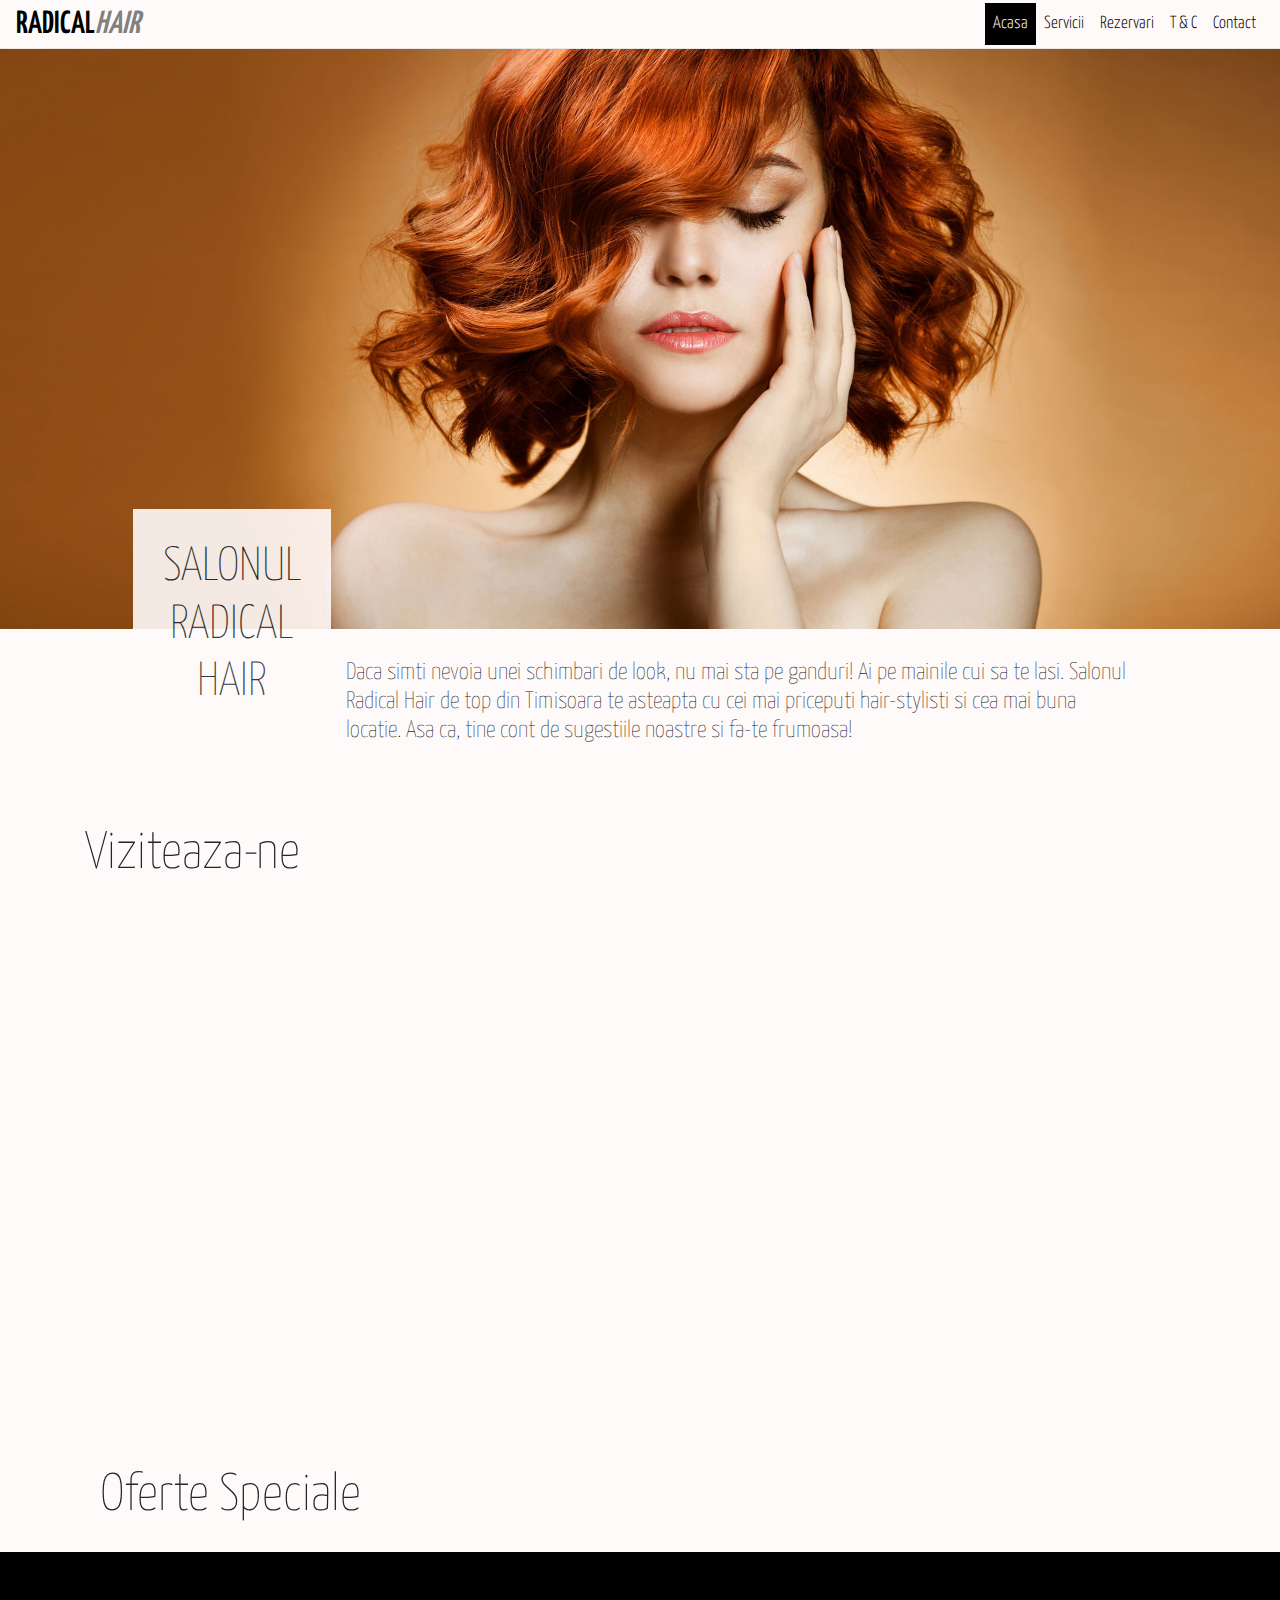
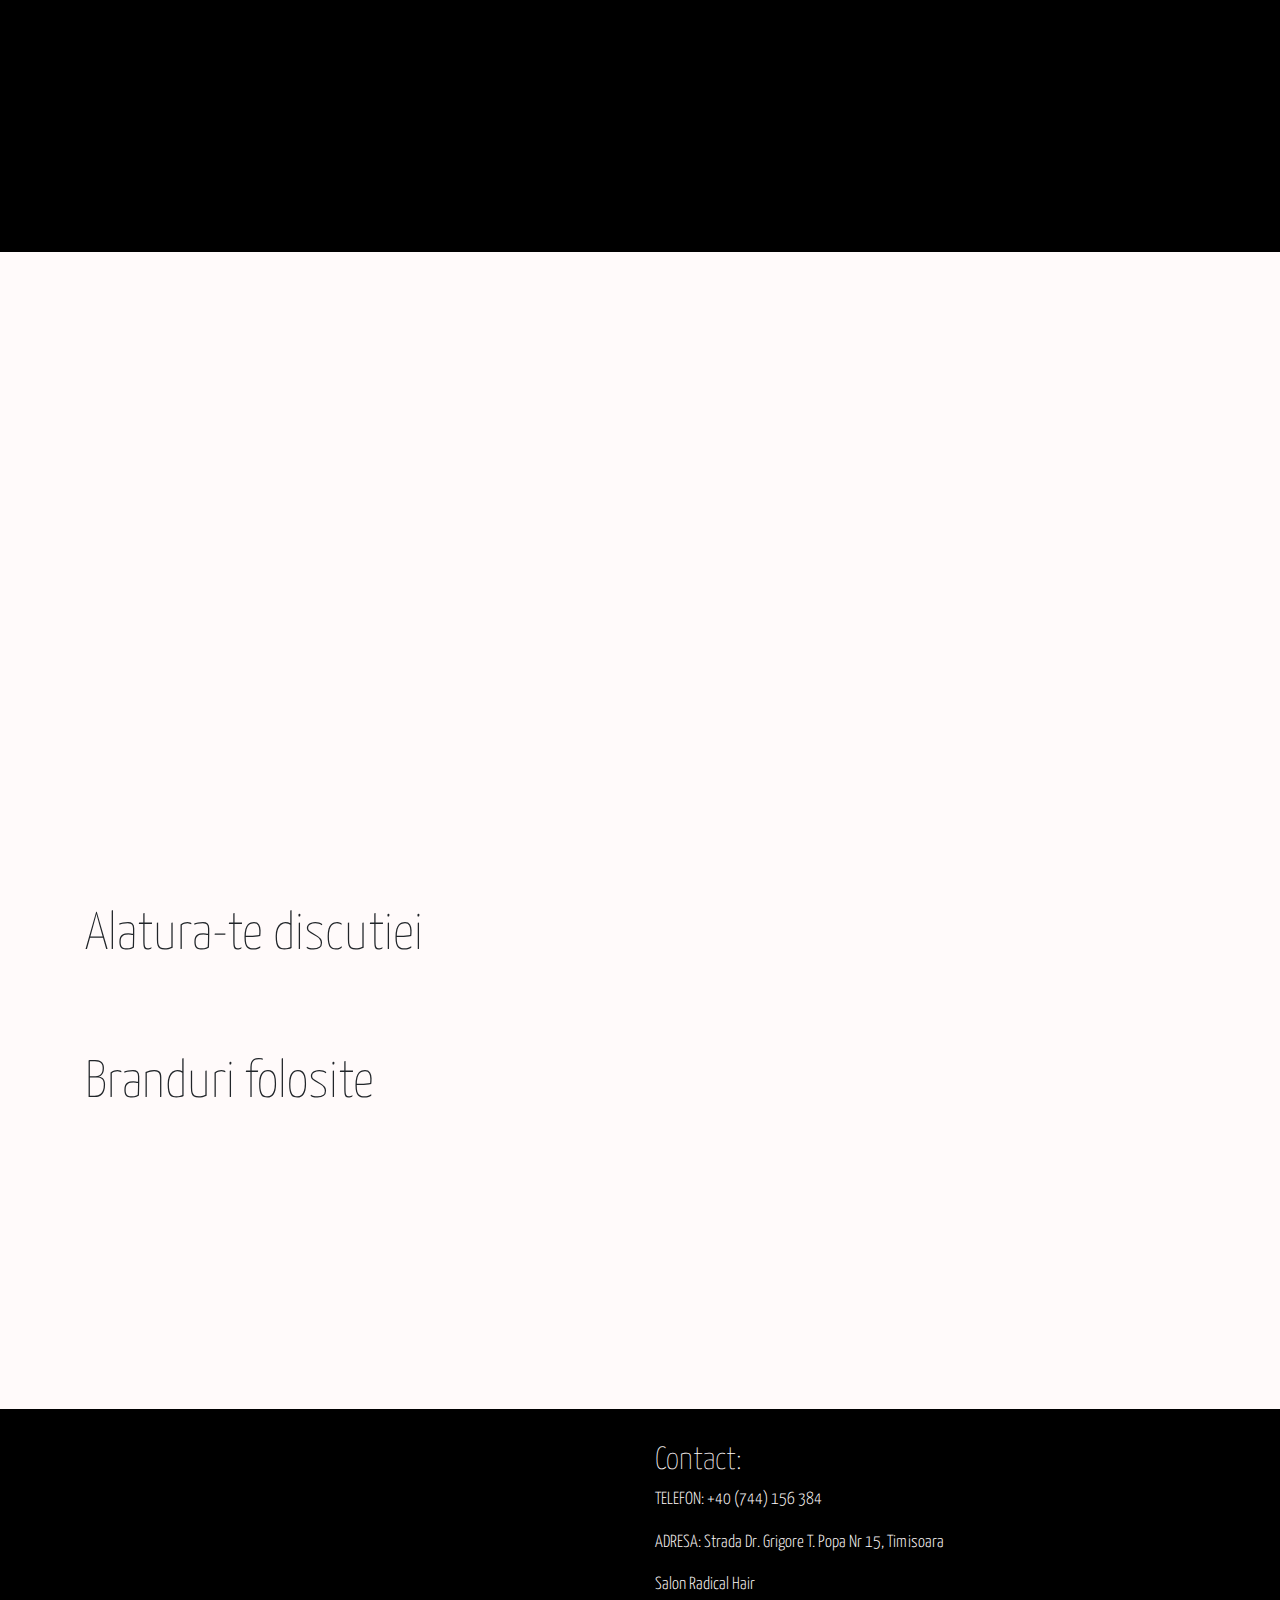
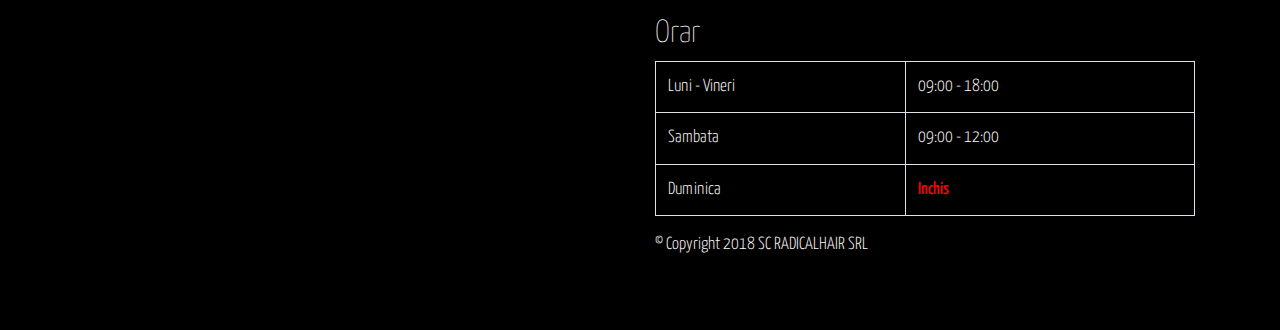
<file: index.html>
<!doctype html>
<html lang="ro">

<head>
    <!-- Title -->
    <title>Radical Hair | Salon de coafura din Timisoara. Coafor | Frizerie | Salon de coafura</title>
    <link rel="icon" href="./src/img/icons/faviconRH.ico" type="image/icon">
    <!-- SEO tags -->
    <meta name="description" content="Cauti un coafor sau o frizerie? La Radical Hair Salon gasesti tot de ce are nevoie parul tau. Vezi lista de preturi, impresiile clientilor, programul">
    <meta property="fb:app_id" content="194832381205668">
    <meta property="article:publisher" content="https://www.facebook.com/otiungur/">
    <meta property="article:author" content="Otilia Ungur">
    <meta property="og:locale" content="ro_RO">
    <meta property="og:site_name" content="RadicalHair">
    <meta property="og:title" content="Salon de coafura din Timisoara. Coafor | Frizerie | Salon de coafura">
    <meta property="og:description" content="Cauti un coafor sau o frizerie? La Radical Hair Salon gasesti tot de ce are nevoie parul tau. Vezi lista de preturi, impresiile clientilor, programul ">
    <meta name="cXenseParse:pageclass" content="frontpage">
    <meta name="cXenseParse:url" content="https://www.radicalhair.ro/index.html">

    <!-- Required meta tags -->
    <meta http-equiv="Content-Type" content="text/html; charset=utf-8">
    <meta http-equiv="X-UA-Compatible" content="IE=edge">
    <meta name="viewport" content="width=device-width, initial-scale=1, shrink-to-fit=no">

    <!-- Reset -->
    <link rel="stylesheet" href="src/css/reset.css">

    <!-- Fonts -->
    <link href="https://fonts.googleapis.com/css?family=Yanone+Kaffeesatz:400,200,300" rel="stylesheet" type="text/css">

    <!-- Bootstrap CSS -->
    <link rel="stylesheet" href="https://maxcdn.bootstrapcdn.com/bootstrap/4.0.0/css/bootstrap.min.css" integrity="sha384-Gn5384xqQ1aoWXA+058RXPxPg6fy4IWvTNh0E263XmFcJlSAwiGgFAW/dAiS6JXm" crossorigin="anonymous">

    <!-- Animate CSS -->
    <link rel="stylesheet" href="./src/css/animate.css">

    <!-- Custom stylesheet -->
    <link rel="stylesheet" href="./src/css/style.css">

</head>

<body>
    <!-- Facebook SDK -->
    <script>
        window.fbAsyncInit = function() {
            FB.init({
                appId: '194832381205668',
                xfbml: true,
                version: 'v3.0'
            });
            FB.AppEvents.logPageView();
        };

        (function(d, s, id) {
            var js, fjs = d.getElementsByTagName(s)[0];
            if (d.getElementById(id)) {
                return;
            }
            js = d.createElement(s);
            js.id = id;
            js.src = "https://connect.facebook.net/ro_RO/sdk.js";
            fjs.parentNode.insertBefore(js, fjs);
        }(document, 'script', 'facebook-jssdk'));
    </script>

    <!-- Facebook Comment Plugin -->
    <div id="fb-root"></div>

    <script>
        (function(d, s, id) {
            var js, fjs = d.getElementsByTagName(s)[0];
            if (d.getElementById(id)) return;
            js = d.createElement(s);
            js.id = id;
            js.src = 'https://connect.facebook.net/ro_RO/sdk.js#xfbml=1&version=v3.0&appId=194832381205668&autoLogAppEvents=1';
            fjs.parentNode.insertBefore(js, fjs);
        }(document, 'script', 'facebook-jssdk'));
    </script>

    <!-- Navigation -->
    <nav class="navbar navbar-expand-md navbar-dark">
        <a class="navbar-brand" href="./index.html"><span class="radical">RADICAL</span><span class="hair">HAIR</span></a>
        <button class="navbar-toggler" type="button" data-toggle="collapse" data-target="#collapsibleNavbar">
          <span class="navbar-toggler-icon"></span>
        </button>
        <div class="collapse navbar-collapse" id="collapsibleNavbar">
            <ul class="navbar-nav float-right">
                <li class="nav-item">
                    <a class="nav-link active" href="./index.html">Acasa</a>
                </li>
                <li class="nav-item">
                    <a class="nav-link" href="./pages/servicii.html">Servicii</a>
                </li>
                <li class="nav-item">
                    <a class="nav-link" href="./pages/booking.html">Rezervari</a>
                </li>
                <li class="nav-item">
                    <a class="nav-link" href="./pages/termeni.html">T &amp; C</a>
                </li>
                <li class="nav-item">
                    <a class="nav-link" href="./pages/contact.php">Contact</a>
                </li>
            </ul>
        </div>
    </nav>

    <!-- Carousel Section -->
    <div id="carousel" class="carousel slide" data-ride="carousel">
        <div class="carousel-inner">
            <div class="carousel-item active" id="car1">
                <img src="src/img/carousel/carousel1.jpg" alt="Beautiful hairstyle">
                <div class="carousel-caption">
                </div>
            </div>
            <div class="carousel-item" id="car2">
                <img src="src/img/carousel/carousel2.jpg" alt="Beautiful hairstyle">
                <div class="carousel-caption"></div>
            </div>
            <div class="carousel-item" id="car3">
                <img src="src/img/carousel/carousel3.jpg" alt="Beautiful hairstyle">
                <div class="carousel-caption"></div>
            </div>
        </div>
        <!-- Controls
          <a class="carousel-control-prev" href="#carousel" data-slide="prev">
            <span class="carousel-control-prev-icon"></span>
          </a>
          <a class="carousel-control-next" href="#carousel" data-slide="next">
            <span class="carousel-control-next-icon"></span>
          </a> -->
    </div>


    <!-- Presentation section -->
    <section id="slider-presentation" class="js--nav-scroll">
        <div class="container">
            <div class="row js--wp-1">
                <div class="col-lg-11 presentation">

                    <div class="presentation-title">
                        <h1 class="animatedslow infinite pulse">SALONUL<br> RADICAL HAIR</h1>
                    </div>

                    <h4>Daca simti nevoia unei schimbari de look, nu mai sta pe ganduri! Ai pe mainile cui sa te lasi. Salonul Radical Hair de top din Timisoara te asteapta cu cei mai priceputi hair-stylisti si cea mai buna locatie. Asa ca, tine cont de sugestiile
                        noastre si fa-te frumoasa!
                    </h4>

                </div>
            </div>
        </div>
    </section>

    <!-- Salon Pictures -->
    <section id="salon-pictures">
        <div class="container">
            <h1>Viziteaza-ne</h1>
            <div class="row">
                <div class="salon-img js--wp-2">
                    <img src="src/img/salon/salon1.jpg" alt="Fotografii salon">
                </div>
                <div class="salon-img-container">
                    <div class="salon-img-sub js--wp-3">
                        <img src="src/img/salon/salon2.jpg" alt="Fotografii salon">
                    </div>
                    <div class="salon-img-sub js--wp-4">
                        <img src="src/img/salon/salon3.jpg" alt="Fotografii salon">
                    </div>
                </div>
            </div>
        </div>
    </section>

    <!-- Special offers -->
    <section id="offers">
        <div class="container">
            <h1>Oferte Speciale</h1>
        </div>
        <div class="offer-container">
            <div id="offer" class="container carousel slide js--wp-5" data-ride="carousel">

                <!-- Indicators -->
                <ul class="carousel-indicators">
                    <li data-target="#offer" data-slide-to="0" class="active"></li>
                    <li data-target="#offer" data-slide-to="1"></li>
                    <li data-target="#offer" data-slide-to="2"></li>
                </ul>

                <!-- The slideshow -->
                <div class="carousel-inner" id="carousel-inner-offer">

                    <div class="carousel-item active">
                        <div class="offer-wrapper">
                            <div class="card">
                                <h2>Oferta Tuns 2 copii</h2>
                                <p>Daca aduceti 2 copii oferim a reducere de <span class="red">50%</span> la al doilea copil</p>
                            </div>
                            <div class="offer-img">
                                <img src="src/img/team/member1.jpg" alt="Oferta Tuns" height="300">
                            </div>
                        </div>
                    </div>

                    <div class="carousel-item">
                        <div class="offer-wrapper">
                            <div class="card">
                                <h2>Oferta vopsit</h2>
                                <p>Spalat, vopsit si coafura costa doar <span class="red">90 RON</span></p>
                            </div>
                            <div class="offer-img">
                                <img src="src/img/team/member2.jpg" alt="Oferta Tuns" height="300">
                            </div>
                        </div>
                    </div>

                    <div class="carousel-item">
                        <div class="offer-wrapper">
                            <div class="card">
                                <h2>Oferta coafura</h2>
                                <p>In fiecare luni a saptamanii beneficiati de o reducere de <span class="red">20%</span> pentru orice coafura</p>
                            </div>
                            <div class="offer-img">
                                <img src="src/img/team/member2.jpg" alt="Oferta Tuns" height="300">
                            </div>
                        </div>
                    </div>

                    <!-- Left and right controls -->
                    <!--
            <a class="carousel-control-prev" href="#offer" data-slide="prev">
              <span class="carousel-control-prev-icon"></span>
            </a>
            <a class="carousel-control-next" href="#offer" data-slide="next">
              <span class="carousel-control-next-icon"></span>
            </a> -->
                </div>
            </div>
        </div>
    </section>

    <!-- Meet the team section -->

    <section id="meet-the-team">
        <div class="container">
            <div class="row js--wp-6">
                <div class="col-xs-12 col-sm-12 col-md-4 col-lg-4 team-text">
                    <h1>Echipa Noastra</h1>
                    <h4>Unitate, munca in echipa, tehnica, trend-setters sau devotament, sunt cateva din lucrurile pe care clientii nostri ni le spun de cate ori au ocazia. Pentru noi tu esti cea mai importanta persoana! Cat despre par, il vom rasfata chiar
                        mai mult, cu cele mai bune tratamente de pe piata mondiala, cu produse profesionale, cu ustensile de ultima generatie, cu un styling pentru a maximiza efectul culorilor si a tunsorii. Iar la final iti vom oferi cele mai bune sfaturi
                        sa il pastrezi asa si te vom indruma cum sa il ingrijesti acasa la fel de bine cum il ingrijim si noi la salon.
                    </h4>
                </div>
                <div class="col-sm-12 col-md-8 col-lg-8 team-cards js--wp-7">
                    <div class="card" style="width: 18rem;">
                        <img class="card-img-top" src="src/img/team/member1.jpg" alt="Poza cu Otilia">
                        <div class="card-body">
                            <h5 class="card-title">Otilia</h5>
                            <p class="card-text">Master Hairstylist</p>
                        </div>
                    </div>
                    <div class="card" style="width: 18rem;">
                        <img class="card-img-top" src="src/img/team/member2.jpg" alt="Poza cu ...">
                        <div class="card-body">
                            <h5 class="card-title">Asistenta</h5>
                            <p class="card-text">Senior Hairstylist &amp; Make-up Artist</p>
                        </div>
                    </div>
                </div>
            </div>
        </div>
    </section>

    <!-- Facebook Comment Plugin Render -->
    <section id="facebook-comment-box">
        <div class="container">
            <h1>Alatura-te discutiei</h1>
            <div class="fb-comments js--wp-8" data-href="https://www.facebook.com/otiungur/docs/plugins/comments#configurator" data-width="100%" data-numposts="5"></div>
        </div>
    </section>

    <!-- Services and prices -->
    <!--
      <section id="services">
        <div class="container">
          <div class="row services-intro">
              <h1>Servicii si preturi</h1>
          </div>
          <div class="row services-cut">
              <table class="table table-bordered table-striped">
                <thead>
                  <tr>
                    <th>Servicii</th>
                    <th>Par scurt</th>
                    <th>Par mediu</th>
                    <th>Par lung</th>
                  </tr>
                </thead>
                <tbody>
                  <tr>
                    <td>
                      Tuns
                    </td>
                    <td>30 RON</td>
                    <td>40 RON</td>
                    <td>50 RON</td>
                  </tr>
                  <tr>
                    <td>
                      Spalat
                    </td>
                    <td>30 RON</td>
                    <td>40 RON</td>
                    <td>50 RON</td>
                  </tr>
                  <tr>
                    <td>
                      Suvite folie
                    </td>
                    <td>30 RON</td>
                    <td>40 RON</td>
                    <td>50 RON</td>
                  </tr>
                  <tr>
                    <td>
                      Suvite casca
                    </td>
                    <td>30 RON</td>
                    <td>40 RON</td>
                    <td>50 RON</td>
                  </tr>
                  <tr>
                    <td>
                      Vopsit casca
                    </td>
                    <td>30 RON</td>
                    <td>40 RON</td>
                    <td>50 RON</td>
                  </tr>
                  <tr>
                    <td>
                      Permanent casca
                    </td>
                    <td>30 RON</td>
                    <td>40 RON</td>
                    <td>50 RON</td>
                  </tr>
                  <tr>
                    <td>
                      Coafat Perie casca
                    </td>
                    <td>30 RON</td>
                    <td>40 RON</td>
                    <td>50 RON</td>
                  </tr>
                  <tr>
                    <td>
                      Coafat bucle casca
                    </td>
                    <td>30 RON</td>
                    <td>40 RON</td>
                    <td>50 RON</td>
                  </tr>
                  <tr>
                    <td>
                      Coafura coc
                    </td>
                    <td>30 RON</td>
                    <td>40 RON</td>
                    <td>50 RON</td>
                  </tr>
                  <tr>
                    <td>
                      Suvite casca
                    </td>
                    <td>30 RON</td>
                    <td>40 RON</td>
                    <td>50 RON</td>
                  </tr>
                  <tr>
                    <td>
                      Tratament
                    </td>
                    <td>30 RON</td>
                    <td>40 RON</td>
                    <td>50 RON</td>
                  </tr>
                </tbody>
              </table>



              <table class="table table-bordered table-striped">
                <thead>
                  <tr>
                    <th>Servicii Extra</th>
                    <th>Pret</th>
                  </tr>
                </thead>
                <tbody>
                  <tr>
                    <td>
                      Vopsea Londa Profesional<br>
                      (Antioxidant si manta incluse)
                    </td>
                    <td>50 RON/buc</td>
                  </tr>
                  <tr>
                    <td>
                      Pudra decoloranta<br>
                      (Antioxidant si manta incluse)
                    </td>
                    <td>50 RON/buc</td>
                  </tr>
                  <tr>
                    <td>
                      Coafura Mireasa
                    </td>
                    <td>150 RON</td>
                  </tr>
                  <tr>
                    <td>
                      Uscat
                    </td>
                    <td>25 RON</td>
                  </tr>
                  <tr>
                    <td>
                      Impletit
                    </td>
                    <td>50 RON</td>
                  </tr>
                  <tr>
                    <td>
                      Tuns copii
                    </td>
                    <td>20 RON</td>
                  </tr>
                </tbody>
              </table>
          </div>
        </div>
      </section>
    -->


    <!--Products brand section-->
    <section id="product-brand">
        <div class="container">
            <h1>Branduri folosite</h1>
        </div>
        <div class="brand-wrapper js--wp-9">
            <div class="brand-wrap container">
                <div class="brand">
                    <img src="./src/img/brands/logo_londa_black.png" alt="Londa logo image" />
                </div>
                <div class="brand">
                    <img src="./src/img/brands/Wella_logo.png" alt="Wella logo image" />
                </div>
                <div class="brand">
                    <img src="./src/img/brands/Logo_Schwarzkopf.png" alt="Schwarzkopf logo image" />
                </div>
            </div>
        </div>
    </section>

    <!-- Footer Section -->
    <footer>
        <div class="container">
            <div class="row">
                <div class="col-xs-12 col-sm-12 col-md-6 col-lg-6 map">
                    <iframe id="map" src="https://www.google.com/maps/embed/v1/place?q=place_id:ChIJcznwW7tnRUcRYM_PcCeWolI&key=AIzaSyC_HHMaB8iF1LSnMUPs3ogB1ZT_Vrapdyw" allowfullscreen></iframe>
                </div>
                <div class="col-xs-12 col-sm-12 col-md-6 col-lg-6">
                    <div>
                        <h2 class="animatedslow infinite pulse">Contact:</h2>
                        <p>TELEFON: +40 (744) 156 384</p>
                        <P>ADRESA: Strada Dr. Grigore T. Popa Nr 15, Timisoara</P>
                        <p>Salon Radical Hair</p>
                    </div>
                    <div>
                        <h2>Orar</h2>
                        <table class="table table-bordered table-striped">
                            <tbody>
                                <tr>
                                    <td>Luni - Vineri</td>
                                    <td>09:00 - 18:00</td>
                                </tr>
                                <tr>
                                    <td>Sambata</td>
                                    <td>09:00 - 12:00</td>
                                </tr>
                                <tr>
                                    <td>Duminica</td>
                                    <td><span class="red">Inchis</span></td>
                                </tr>
                            </tbody>
                        </table>
                        <p>&copy; Copyright 2018 SC RADICALHAIR SRL</p>
                    </div>
                </div>
            </div>
        </div>
    </footer>

    <!-- Scroll Up Buton -->
    <a href="#" class="scrollup"></a>

    <!-- jQuery first, then Popper.js, then Bootstrap JS -->
    <script src="https://code.jquery.com/jquery-3.2.1.min.js"></script>
    <script src="https://cdnjs.cloudflare.com/ajax/libs/popper.js/1.12.9/umd/popper.min.js" integrity="sha384-ApNbgh9B+Y1QKtv3Rn7W3mgPxhU9K/ScQsAP7hUibX39j7fakFPskvXusvfa0b4Q" crossorigin="anonymous"></script>
    <script src="https://maxcdn.bootstrapcdn.com/bootstrap/4.0.0/js/bootstrap.min.js" integrity="sha384-JZR6Spejh4U02d8jOt6vLEHfe/JQGiRRSQQxSfFWpi1MquVdAyjUar5+76PVCmYl" crossorigin="anonymous"></script>
    <!-- Jquery plugins -->
    <!-- waypoint for scrolling effects -->
    <script type="text/javascript" src="./src/javascript/jquery.waypoints.min.js"></script>
    <!-- JavaScript -->
    <script type="text/javascript" src="./src/javascript/index.js"></script>

    <!-- Google analytics -->
    <!-- Global site tag (gtag.js) - Google Analytics -->
    <script async src="https://www.googletagmanager.com/gtag/js?id=UA-122325580-1"></script>
    <script>
        window.dataLayer = window.dataLayer || [];

        function gtag() {
            dataLayer.push(arguments);
        }
        gtag('js', new Date());

        gtag('config', 'UA-122325580-1');
    </script>
</body>

</html>
</file>
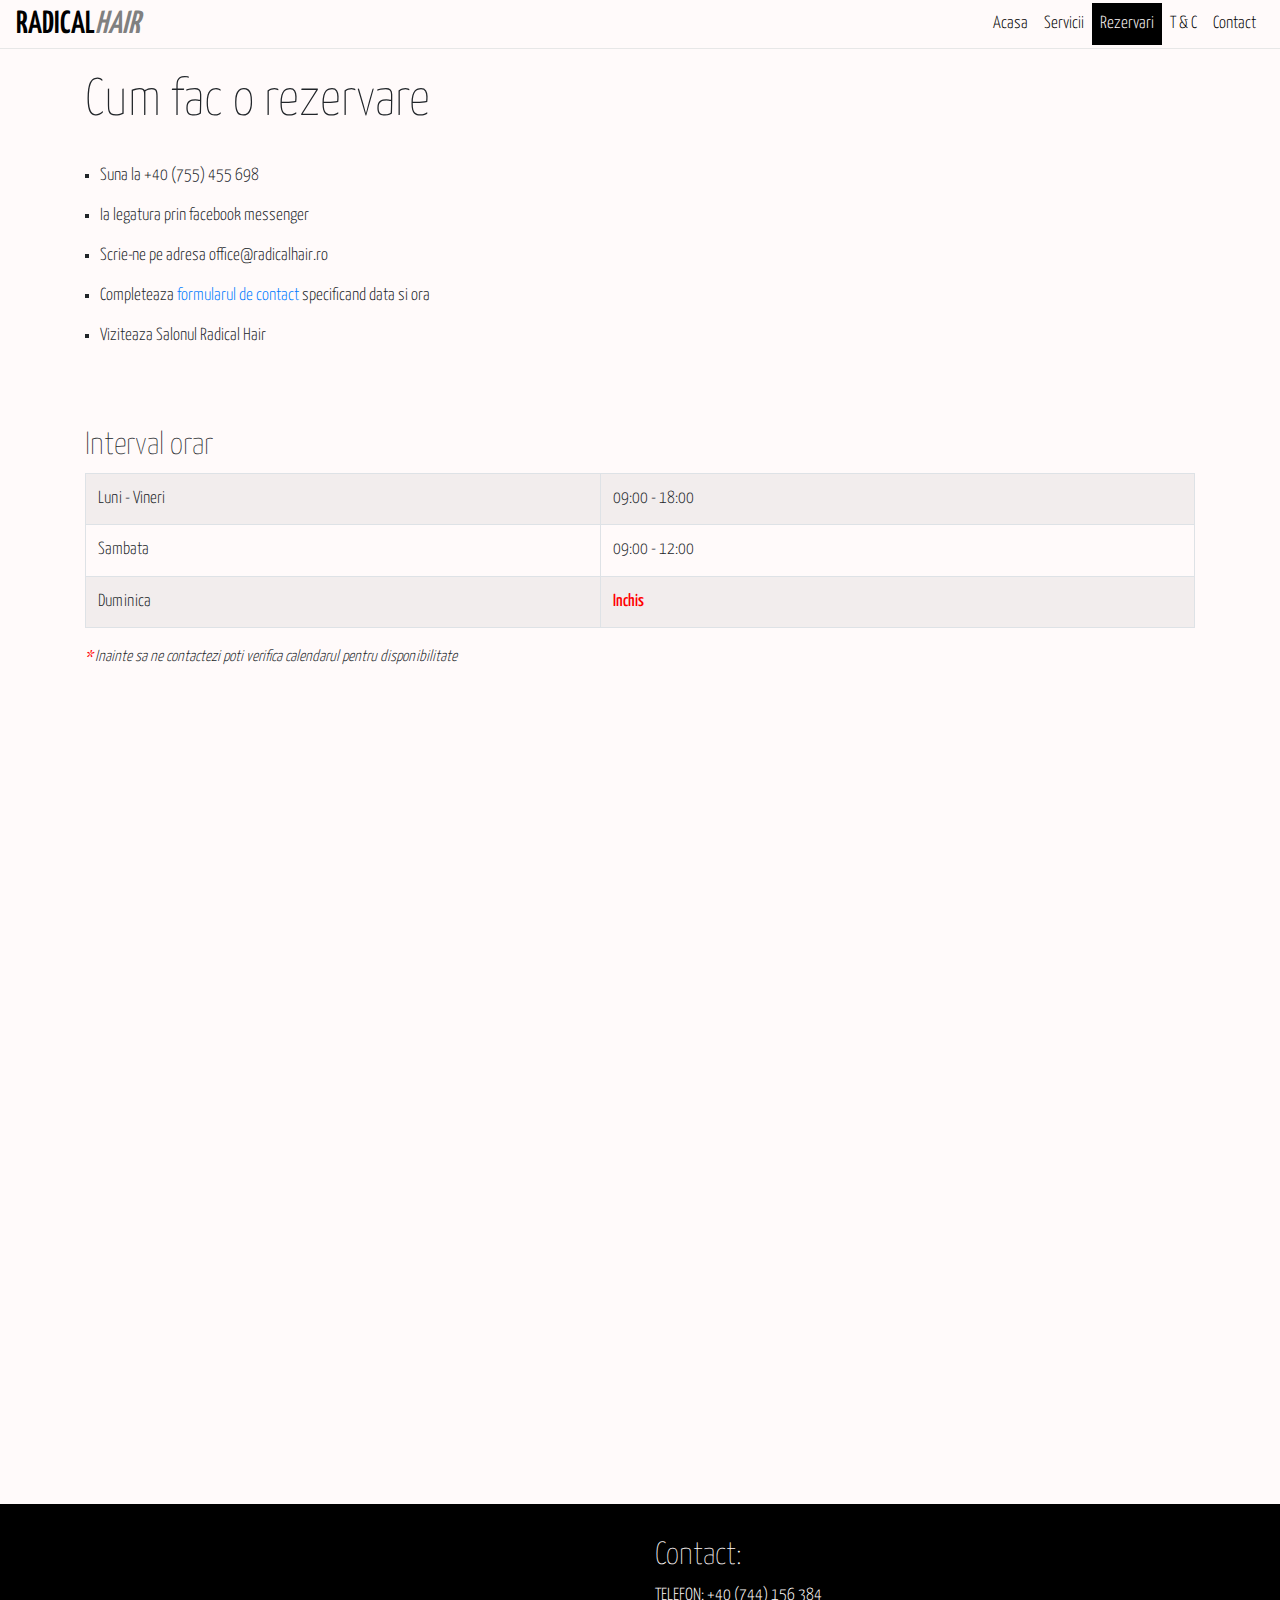
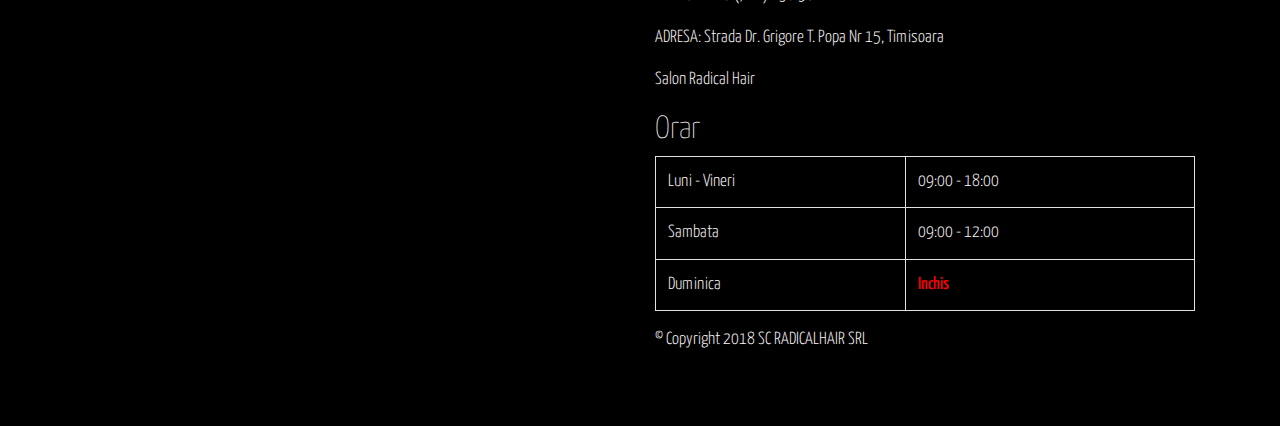
<file: pages/booking.html>
<!doctype html>
<html lang="ro">

<head>
    <!-- Title -->
    <title>Rezervari | Radicalhair.ro</title>
    <link rel="icon" href="../src/img/icons/faviconRH.ico" type="image/icon">
    <!-- SEO tags -->
    <meta name="description" content="Rezerva un loc acum pentru tuns, coafura, coafura mireasa sau alte servicii oferite de salonul Radical Hair">
    <meta property="fb:app_id" content="194832381205668">
    <meta property="article:publisher" content="https://www.facebook.com/otiungur/">
    <meta property="article:author" content="Otilia Ungur">
    <meta property="og:locale" content="ro_RO">
    <meta property="og:site_name" content="RadicalHair">
    <meta property="og:title" content="Rezervari | radicalhair.ro">
    <meta property="og:description" content="Rezerva un loc acum pentru tuns, coafura, coafura mireasa sau alte servicii oferite de salonul Radical Hair">
    <meta name="cXenseParse:pageclass" content="frontpage">
    <meta name="cXenseParse:url" content="https://www.radicalhair.ro/booking.html">

    <!-- Required meta tags -->
    <meta http-equiv="Content-Type" content="text/html; charset=utf-8">
    <meta http-equiv="X-UA-Compatible" content="IE=edge">
    <meta name="viewport" content="width=device-width, initial-scale=1, shrink-to-fit=no">

    <!-- Reset -->
    <link rel="stylesheet" href="../src/css/reset.css">

    <!-- Fonts -->
    <link href="https://fonts.googleapis.com/css?family=Yanone+Kaffeesatz:400,200,300" rel="stylesheet" type="text/css">

    <!-- Bootstrap CSS -->
    <link rel="stylesheet" href="https://maxcdn.bootstrapcdn.com/bootstrap/4.0.0/css/bootstrap.min.css" integrity="sha384-Gn5384xqQ1aoWXA+058RXPxPg6fy4IWvTNh0E263XmFcJlSAwiGgFAW/dAiS6JXm" crossorigin="anonymous">

    <!-- Animate CSS -->
    <link rel="stylesheet" href="../src/css/animate.css">

    <!-- Custom stylesheet -->
    <link rel="stylesheet" href="../src/css/style.css">

</head>

<body>

    <!-- Load Facebook SDK for JavaScript -->
    <div id="fb-root"></div>
    <script>
        (function(d, s, id) {
            var js, fjs = d.getElementsByTagName(s)[0];
            if (d.getElementById(id)) return;
            js = d.createElement(s);
            js.id = id;
            js.src = 'https://connect.facebook.net/ro_RO/sdk/xfbml.customerchat.js#xfbml=1&version=v2.12&autoLogAppEvents=1';
            fjs.parentNode.insertBefore(js, fjs);
        }(document, 'script', 'facebook-jssdk'));
    </script>

    <!-- Your customer chat code -->
    <div class="fb-customerchat" attribution=setup_tool page_id="925455287626494" logged_in_greeting="Buna ziua! Cum va putem ajuta?" logged_out_greeting="Va multumim pentru vizita!">
    </div>

    <!-- Header section -->
    <nav class="navbar navbar-expand-md navbar-dark">
        <a class="navbar-brand" href="../index.html"><span class="radical">RADICAL</span><span class="hair">HAIR</span></a>
        <button class="navbar-toggler" type="button" data-toggle="collapse" data-target="#collapsibleNavbar">
                <span class="navbar-toggler-icon"></span>
        </button>
        <div class="collapse navbar-collapse" id="collapsibleNavbar">
            <ul class="navbar-nav float-right">
                <li class="nav-item">
                    <a class="nav-link" href="../index.html">Acasa</a>
                </li>
                <li class="nav-item">
                    <a class="nav-link" href="./servicii.html">Servicii</a>
                </li>
                <li class="nav-item">
                    <a class="nav-link active" href="./booking.html">Rezervari</a>
                </li>
                <li class="nav-item">
                    <a class="nav-link" href="./termeni.html">T &amp; C</a>
                </li>
                <li class="nav-item">
                    <a class="nav-link" href="./contact.php">Contact</a>
                </li>
            </ul>
        </div>
    </nav>

    <!-- Booking Details -->
    <section id="booking-details">
        <div class="container js--wp-1 js--nav-scroll">
            <h1>Cum fac o rezervare</h1>
            <ul>
                <li>Suna la +40 (755) 455 698</li>
                <li>Ia legatura prin facebook messenger</li>
                <li>Scrie-ne pe adresa office@radicalhair.ro</li>
                <li>Completeaza <a href="./contact.php">formularul de contact</a> specificand data si ora</li>
                <li>Viziteaza Salonul Radical Hair</li>
            </ul>
        </div>
    </section>

    <section id="working-hours">
        <div class="container js--wp-2">
            <h2>Interval orar</h2>
            <table class="table table-bordered table-striped">
                <tbody>
                    <tr>
                        <td>Luni - Vineri</td>
                        <td>09:00 - 18:00</td>
                    </tr>
                    <tr>
                        <td>Sambata</td>
                        <td>09:00 - 12:00</td>
                    </tr>
                    <tr>
                        <td>Duminica</td>
                        <td><span class="red">Inchis</span></td>
                    </tr>
                </tbody>
            </table>
            <p><span class="note"><span class="red">* </span>Inainte sa ne contactezi poti verifica calendarul pentru disponibilitate</span>
            </p>
        </div>
    </section>

    <!-- Calendar -->
    <section id="calendar">
        <div class="container js--wp-3">
            <h1>Calendar</h1>
            <div class="toggle-view-phone">
                <p id="phone-note" class="note"><span class="red">* </span>Pentru o visibilitate mai detaliata a calendarului inclina telefonul</p>
                <button type="button" class="btn btn-custom" data-toggle="collapse" data-target="#calendar-target">Verifica calendarul</button>
                <div id="calendar-target" class="collapse">
                    <iframe class="calendar-iframe" src="https://calendar.google.com/calendar/embed?showTitle=0&amp;showNav=0&amp;showPrint=0&amp;showTabs=0&amp;showTz=0&amp;mode=WEEK&amp;height=600&amp;wkst=2&amp;hl=ro&amp;bgcolor=%23FFFFFF&amp;src=0emccj499dj4g0gv1v7oe18470%40group.calendar.google.com&amp;color=%232F6309&amp;ctz=Europe%2FBucharest"></iframe>
                </div>
            </div>
            <div class="toggle-view-tablet">
                <iframe class="calendar-iframe" src="https://calendar.google.com/calendar/embed?showTitle=0&amp;showNav=0&amp;showPrint=0&amp;showTabs=0&amp;showTz=0&amp;mode=WEEK&amp;height=600&amp;wkst=2&amp;hl=ro&amp;bgcolor=%23FFFFFF&amp;src=0emccj499dj4g0gv1v7oe18470%40group.calendar.google.com&amp;color=%232F6309&amp;ctz=Europe%2FBucharest"></iframe>
            </div>
        </div>
    </section>


    <!-- Footer Section -->
    <footer>
        <div class="container">
            <div class="row">
                <div class="col-xs-12 col-sm-12 col-md-6 col-lg-6 map">
                    <iframe id="map" src="https://www.google.com/maps/embed/v1/place?q=place_id:ChIJcznwW7tnRUcRYM_PcCeWolI&key=AIzaSyC_HHMaB8iF1LSnMUPs3ogB1ZT_Vrapdyw" allowfullscreen></iframe>
                </div>
                <div class="col-xs-12 col-sm-12 col-md-6 col-lg-6">
                    <div>
                        <h2 class="animatedslow infinite pulse">Contact:</h2>
                        <p>TELEFON: +40 (744) 156 384</p>
                        <P>ADRESA: Strada Dr. Grigore T. Popa Nr 15, Timisoara</P>
                        <p>Salon Radical Hair</p>
                    </div>
                    <div>
                        <h2>Orar</h2>
                        <table class="table table-bordered table-striped">
                            <tbody>
                                <tr>
                                    <td>Luni - Vineri</td>
                                    <td>09:00 - 18:00</td>
                                </tr>
                                <tr>
                                    <td>Sambata</td>
                                    <td>09:00 - 12:00</td>
                                </tr>
                                <tr>
                                    <td>Duminica</td>
                                    <td><span class="red">Inchis</span></td>
                                </tr>
                            </tbody>
                        </table>
                        <p>&copy; Copyright 2018 SC RADICALHAIR SRL</p>
                    </div>
                </div>
            </div>
        </div>
    </footer>

    <!-- Scroll Up Buton -->
    <a href="#" class="scrollup"></a>

    <!-- jQuery first, then Popper.js, then Bootstrap JS -->
    <script src="https://code.jquery.com/jquery-3.2.1.min.js"></script>
    <script src="https://cdnjs.cloudflare.com/ajax/libs/popper.js/1.12.9/umd/popper.min.js" integrity="sha384-ApNbgh9B+Y1QKtv3Rn7W3mgPxhU9K/ScQsAP7hUibX39j7fakFPskvXusvfa0b4Q" crossorigin="anonymous"></script>
    <script src="https://maxcdn.bootstrapcdn.com/bootstrap/4.0.0/js/bootstrap.min.js" integrity="sha384-JZR6Spejh4U02d8jOt6vLEHfe/JQGiRRSQQxSfFWpi1MquVdAyjUar5+76PVCmYl" crossorigin="anonymous"></script>
    <!-- Jquery plugins -->
    <!-- waypoint for scrolling effects -->
    <script type="text/javascript" src="../src/javascript/jquery.waypoints.min.js"></script>
    <!-- JavaScript -->
    <script type="text/javascript" src="../src/javascript/index.js"></script>

    <!-- Google analytics -->
    <!-- Global site tag (gtag.js) - Google Analytics -->
    <script async src="https://www.googletagmanager.com/gtag/js?id=UA-122325580-1"></script>
    <script>
        window.dataLayer = window.dataLayer || [];

        function gtag() {
            dataLayer.push(arguments);
        }
        gtag('js', new Date());

        gtag('config', 'UA-122325580-1');
    </script>

</body>

</html>
</file>
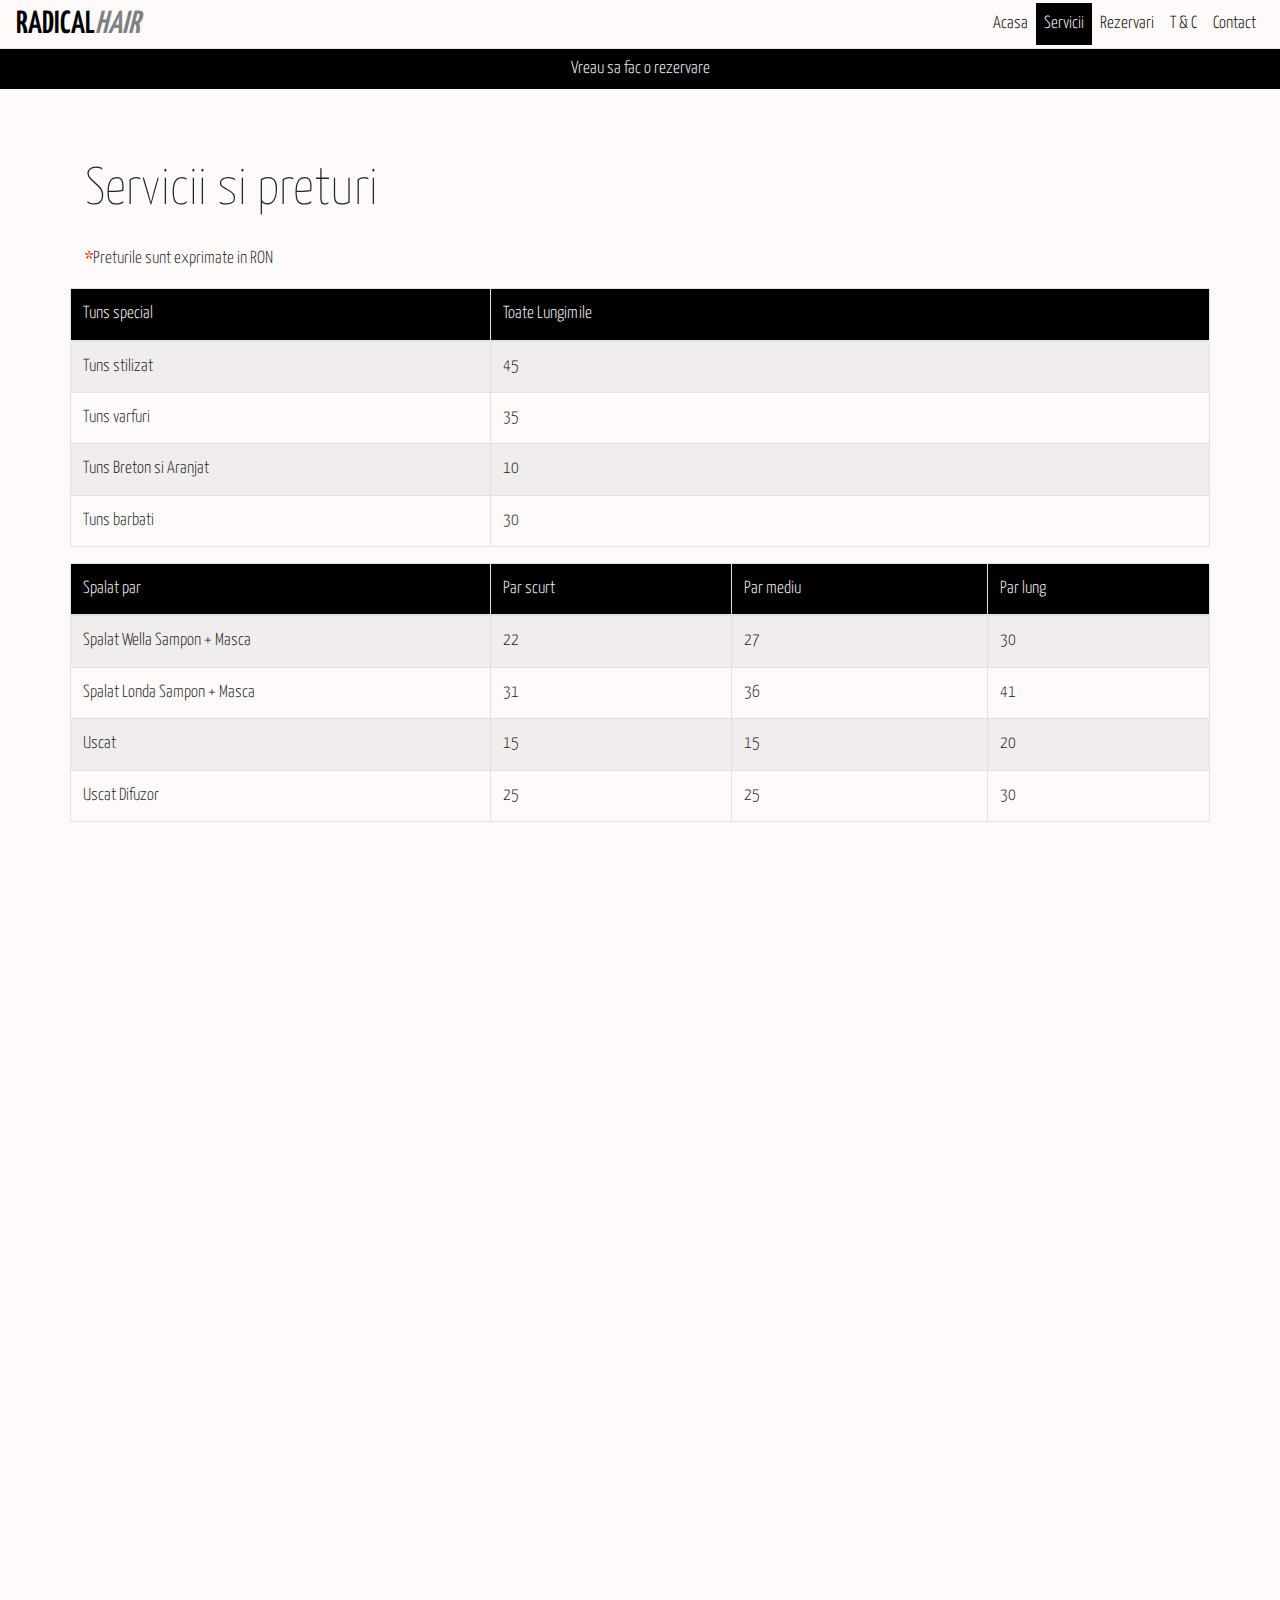
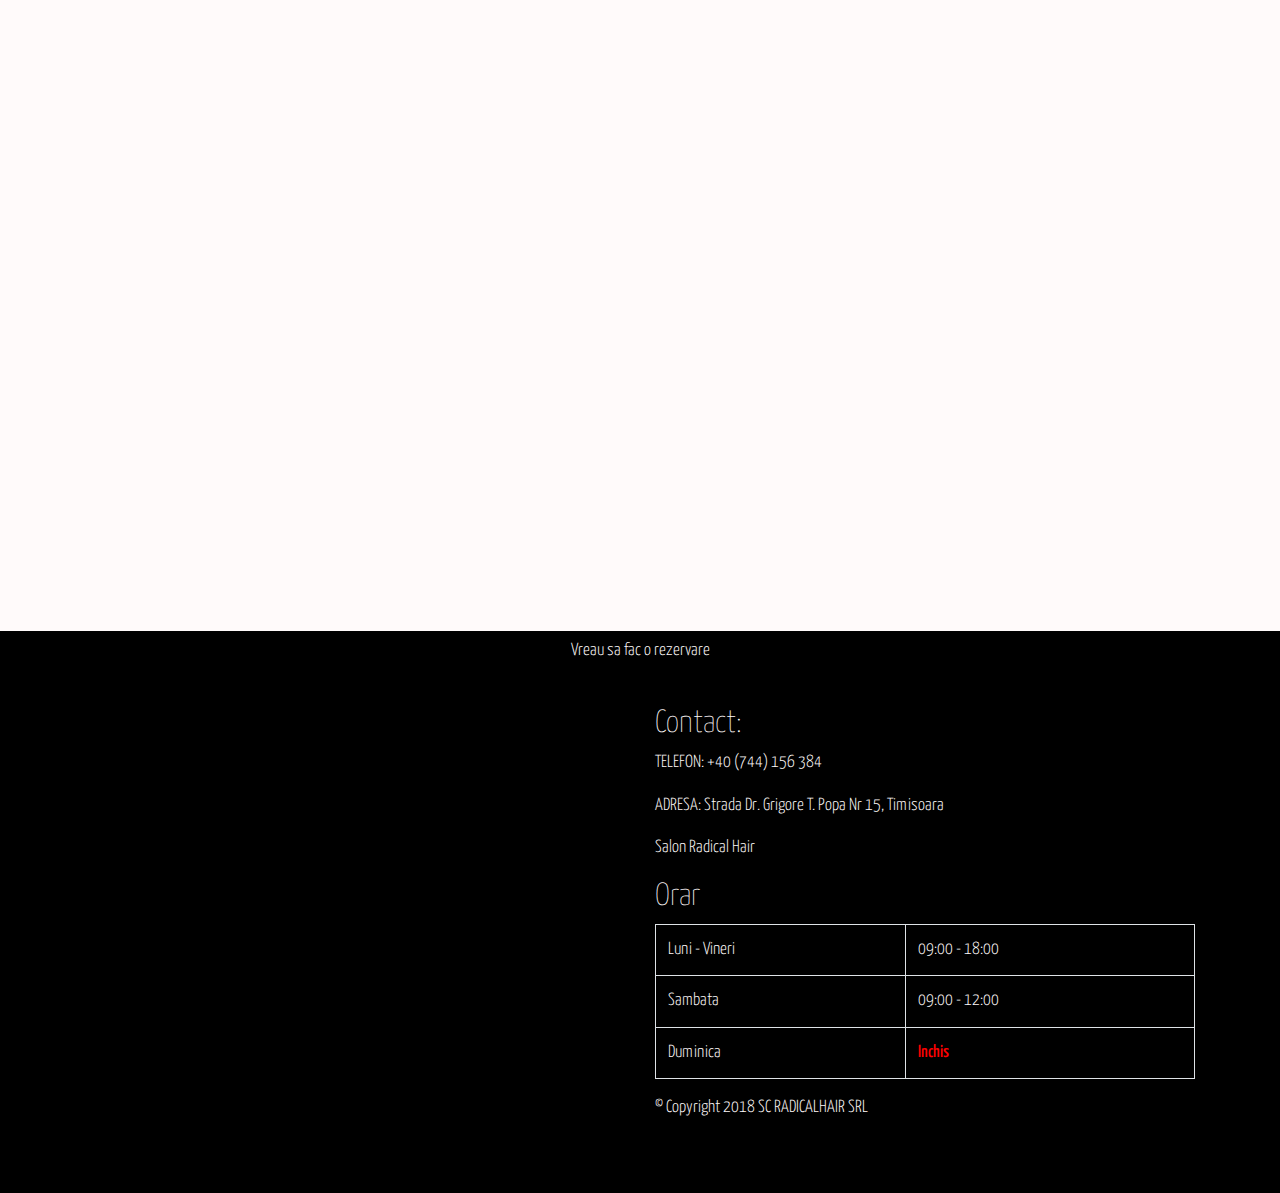
<file: pages/servicii.html>
<!doctype html>
<html lang="ro">

<head>
    <!-- Title -->
    <title>Servicii si preturi | Radicalhair.ro</title>
    <link rel="icon" href="../src/img/icons/faviconRH.ico" type="image/icon">
    <!-- SEO tags -->
    <meta name="description" content="Afla despre toate serviciile oferite de salonul Radical Hair. Oferim preturi avantajoase pentru tuns, coafura, coafura mireasa, vopsit si multe altele.">
    <meta property="fb:app_id" content="194832381205668">
    <meta property="article:publisher" content="https://www.facebook.com/otiungur/">
    <meta property="article:author" content="Otilia Ungur">
    <meta property="og:site_name" content="RadicalHair">
    <meta property="og:locale" content="ro_RO">
    <meta property="og:title" content="Servicii si preturi | radicalhair.ro">
    <meta property="og:description" content="Afla despre toate serviciile oferite de salonul Radical Hair. Oferim preturi avantajoase pentru tuns, coafura, coafura mireasa, vopsit si multe altele.">
    <meta name="cXenseParse:pageclass" content="frontpage">
    <meta name="cXenseParse:url" content="https://www.radicalhair.ro/servicii.html">

    <!-- Required meta tags -->
    <meta http-equiv="Content-Type" content="text/html; charset=utf-8">
    <meta http-equiv="X-UA-Compatible" content="IE=edge">
    <meta name="viewport" content="width=device-width, initial-scale=1, shrink-to-fit=no">

    <!-- Reset -->
    <link rel="stylesheet" href="../src/css/reset.css">

    <!-- Fonts -->
    <link href="https://fonts.googleapis.com/css?family=Yanone+Kaffeesatz:400,200,300" rel="stylesheet" type="text/css">

    <!-- Bootstrap CSS -->
    <link rel="stylesheet" href="https://maxcdn.bootstrapcdn.com/bootstrap/4.0.0/css/bootstrap.min.css" integrity="sha384-Gn5384xqQ1aoWXA+058RXPxPg6fy4IWvTNh0E263XmFcJlSAwiGgFAW/dAiS6JXm" crossorigin="anonymous">

    <!-- Animate CSS -->
    <link rel="stylesheet" href="../src/css/animate.css">

    <!-- Custom stylesheet -->
    <link rel="stylesheet" href="../src/css/style.css">

</head>

<body>

    <!-- Header section -->
    <nav class="navbar navbar-expand-md navbar-dark">
        <a class="navbar-brand" href="../index.html"><span class="radical">RADICAL</span><span class="hair">HAIR</span></a>
        <button class="navbar-toggler" type="button" data-toggle="collapse" data-target="#collapsibleNavbar">
                    <span class="navbar-toggler-icon"></span>
                </button>
        <div class="collapse navbar-collapse" id="collapsibleNavbar">
            <ul class="navbar-nav float-right">
                <li class="nav-item">
                    <a class="nav-link" href="../index.html">Acasa</a>
                </li>
                <li class="nav-item">
                    <a class="nav-link active" href="./servicii.html">Servicii</a>
                </li>
                <li class="nav-item">
                    <a class="nav-link" href="./booking.html">Rezervari</a>
                </li>
                <li class="nav-item">
                    <a class="nav-link" href="./termeni.html">T &amp; C</a>
                </li>
                <li class="nav-item">
                    <a class="nav-link" href="./contact.php">Contact</a>
                </li>
            </ul>
        </div>
    </nav>

    <!-- Booking redirect button -->
    <a href="./booking.html" class="btn btn-custom redirect">Vreau sa fac o rezervare</a>

    <!-- Services and prices -->
    <section id="services-prices">
        <div class="container">

            <div class="services-intro">
                <h1>Servicii si preturi</h1>
                <p><span class="red">*</span>Preturile sunt exprimate in RON</p>
            </div>

            <div class="row services-cut">
                <!-- Tuns -->
                <table class="table table-bordered table-striped js--wp-1 js--nav-scroll">
                    <thead>
                        <tr>
                            <th style="width:420px;">Tuns special</th>
                            <th>Toate Lungimile</th>
                        </tr>
                    </thead>
                    <tbody>
                        <tr>
                            <td>Tuns stilizat</td>
                            <td>45</td>
                        </tr>
                        <tr>
                            <td>Tuns varfuri</td>
                            <td>35</td>
                        </tr>
                        <tr>
                            <td>Tuns Breton si Aranjat</td>
                            <td>10</td>
                        </tr>
                        <tr>
                            <td>Tuns barbati</td>
                            <td>30</td>
                        </tr>
                    </tbody>
                </table>

                <!-- Spalat par -->
                <table class="table table-bordered table-striped js--wp-2">
                    <thead>
                        <tr>
                            <th style="width:420px;">Spalat par</th>
                            <th>Par scurt</th>
                            <th>Par mediu</th>
                            <th>Par lung</th>
                        </tr>
                    </thead>
                    <tbody>
                        <tr>
                            <td>Spalat Wella Sampon + Masca</td>
                            <td>22</td>
                            <td>27</td>
                            <td>30</td>
                        </tr>
                        <tr>
                            <td>Spalat Londa Sampon + Masca</td>
                            <td>31</td>
                            <td>36</td>
                            <td>41</td>
                        </tr>
                        <tr>
                            <td>Uscat </td>
                            <td>15</td>
                            <td>15</td>
                            <td>20</td>
                        </tr>
                        <tr>
                            <td>Uscat Difuzor</td>
                            <td>25</td>
                            <td>25</td>
                            <td>30</td>
                        </tr>
                    </tbody>
                </table>

                <!-- Coafat Perie Bigudiuri -->
                <table class="table table-bordered table-striped js--wp-3">
                    <thead>
                        <tr>
                            <th style="width:420px;">Coafat Perie/Bigudiuri</th>
                            <th>Par scurt</th>
                            <th>Par mediu</th>
                            <th>Par lung</th>
                        </tr>
                    </thead>
                    <tbody>
                        <tr>
                            <td>Coafat simplu</td>
                            <td>30</td>
                            <td>40</td>
                            <td>50</td>
                        </tr>
                        <tr>
                            <td>Coafat Par X Lung / Bucle</td>
                            <td></td>
                            <td></td>
                            <td>60</td>
                        </tr>
                        <tr>
                            <td>Placa/ Ondulator/ Bigudiuri dupa coafat perie</td>
                            <td>10</td>
                            <td>10</td>
                            <td>10</td>
                        </tr>
                    </tbody>
                </table>

                <!-- Coafat Special -->
                <table class="table table-bordered table-striped js--wp-4">
                    <thead>
                        <tr>
                            <th style="width:420px;">Coafat Special</th>
                            <th>Toate Lungimile</th>
                        </tr>
                    </thead>
                    <tbody>
                        <tr>
                            <td>Mediu sau cu extensii</td>
                            <td>80</td>
                        </tr>
                        <tr>
                            <td>Lung</td>
                            <td>100</td>
                        </tr>
                        <tr>
                            <td>Coc simplu(ace, elastic, styling)</td>
                            <td>220</td>
                        </tr>
                        <tr>
                            <td>Coc Mireasa(ace, elastic, styling) + Proba</td>
                            <td>350</td>
                        </tr>
                        <tr>
                            <td>Impletitura</td>
                            <td>25</td>
                        </tr>
                        <tr>
                            <td>Aplicat extensii / bucata</td>
                            <td>12</td>
                        </tr>
                        <tr>
                            <td>Scos extensii / bucata</td>
                            <td>7</td>
                        </tr>
                    </tbody>
                </table>

                <!-- Styling -->
                <table class="table table-bordered table-striped js--wp-5">
                    <thead>
                        <tr>
                            <th style="width:420px;">Styling</th>
                            <th>Toate Lungimile</th>
                        </tr>
                    </thead>
                    <tbody>
                        <tr>
                            <td>Extra Styling / Produs</td>
                            <td>5</td>
                        </tr>
                    </tbody>
                </table>

                <!-- Manopera decolorat & Vopsit -->
                <table class="table table-bordered table-striped js--wp-6">
                    <thead>
                        <tr>
                            <th style="width:420px;">Manopera decolorat &amp; Vopsit(aplicat produs)</th>
                            <th>Par scurt</th>
                            <th>Par mediu</th>
                            <th>Par lung</th>
                        </tr>
                    </thead>
                    <tbody>
                        <tr>
                            <td>Radacina</td>
                            <td>40</td>
                            <td>40</td>
                            <td>40</td>
                        </tr>
                        <tr>
                            <td>Decolorat &amp; Vopsit</td>
                            <td>45</td>
                            <td>55</td>
                            <td>65</td>
                        </tr>
                    </tbody>
                </table>

                <!-- Manopera Suvite decolorat & Vopsit -->
                <table class="table table-bordered table-striped js--wp-7">
                    <thead>
                        <tr>
                            <th style="width:420px;">Manopera Suvite decolorat &amp; Vopsit(aplicat produs)</th>
                            <th>Par scurt</th>
                            <th>Par mediu</th>
                            <th>Par lung</th>
                        </tr>
                    </thead>
                    <tbody>
                        <tr>
                            <td>Manopera Suvite</td>
                            <td>35</td>
                            <td>45</td>
                            <td>45</td>
                        </tr>
                    </tbody>
                </table>

                <!-- Tuns -->
                <table class="table table-bordered table-striped js--wp-8">
                    <thead>
                        <tr>
                            <th style="width:420px;">Frizerie</th>
                            <th>Toate Lungimile</th>
                        </tr>
                    </thead>
                    <tbody>
                        <tr>
                            <td>Tuns Barbati(incl. gel, spuma, fixativ)</td>
                            <td>30</td>
                        </tr>
                        <tr>
                            <td>Spalat</td>
                            <td>10</td>
                        </tr>
                        <tr>
                            <td>Uscat</td>
                            <td>5</td>
                        </tr>
                        <tr>
                            <td>Frectie</td>
                            <td>15</td>
                        </tr>
                    </tbody>
                </table>
            </div>
        </div>
    </section>

    <!-- Booking redirect button -->
    <a href="./booking.html" id="booking-btn-services-bottom" class="btn btn-custom redirect">Vreau sa fac o rezervare</a>

    <!-- Footer Section -->
    <footer>
        <div class="container">
            <div class="row">
                <div class="col-xs-12 col-sm-12 col-md-6 col-lg-6 map">
                    <iframe id="map" src="https://www.google.com/maps/embed/v1/place?q=place_id:ChIJcznwW7tnRUcRYM_PcCeWolI&key=AIzaSyC_HHMaB8iF1LSnMUPs3ogB1ZT_Vrapdyw" allowfullscreen></iframe>
                </div>
                <div class="col-xs-12 col-sm-12 col-md-6 col-lg-6">
                    <div>
                        <h2 class="animatedslow infinite pulse">Contact:</h2>
                        <p>TELEFON: +40 (744) 156 384</p>
                        <P>ADRESA: Strada Dr. Grigore T. Popa Nr 15, Timisoara</P>
                        <p>Salon Radical Hair</p>
                    </div>
                    <div>
                        <h2>Orar</h2>
                        <table class="table table-bordered table-striped">
                            <tbody>
                                <tr>
                                    <td>Luni - Vineri</td>
                                    <td>09:00 - 18:00</td>
                                </tr>
                                <tr>
                                    <td>Sambata</td>
                                    <td>09:00 - 12:00</td>
                                </tr>
                                <tr>
                                    <td>Duminica</td>
                                    <td><span class="red">Inchis</span></td>
                                </tr>
                            </tbody>
                        </table>
                        <p>&copy; Copyright 2018 SC RADICALHAIR SRL</p>
                    </div>
                </div>
            </div>
        </div>
    </footer>

    <!-- Scroll Up Buton -->
    <a href="#" class="scrollup"></a>

    <!-- jQuery first, then Popper.js, then Bootstrap JS -->
    <script src="https://code.jquery.com/jquery-3.2.1.min.js"></script>
    <script src="https://cdnjs.cloudflare.com/ajax/libs/popper.js/1.12.9/umd/popper.min.js" integrity="sha384-ApNbgh9B+Y1QKtv3Rn7W3mgPxhU9K/ScQsAP7hUibX39j7fakFPskvXusvfa0b4Q" crossorigin="anonymous"></script>
    <script src="https://maxcdn.bootstrapcdn.com/bootstrap/4.0.0/js/bootstrap.min.js" integrity="sha384-JZR6Spejh4U02d8jOt6vLEHfe/JQGiRRSQQxSfFWpi1MquVdAyjUar5+76PVCmYl" crossorigin="anonymous"></script>
    <!-- Jquery plugins -->
    <!-- waypoint for scrolling effects -->
    <script type="text/javascript" src="../src/javascript/jquery.waypoints.min.js"></script>
    <!-- JavaScript -->
    <script type="text/javascript" src="../src/javascript/index.js"></script>

    <!-- Google analytics -->
    <!-- Global site tag (gtag.js) - Google Analytics -->
    <script async src="https://www.googletagmanager.com/gtag/js?id=UA-122325580-1"></script>
    <script>
        window.dataLayer = window.dataLayer || [];

        function gtag() {
            dataLayer.push(arguments);
        }
        gtag('js', new Date());

        gtag('config', 'UA-122325580-1');
    </script>

</body>

</html>
</file>
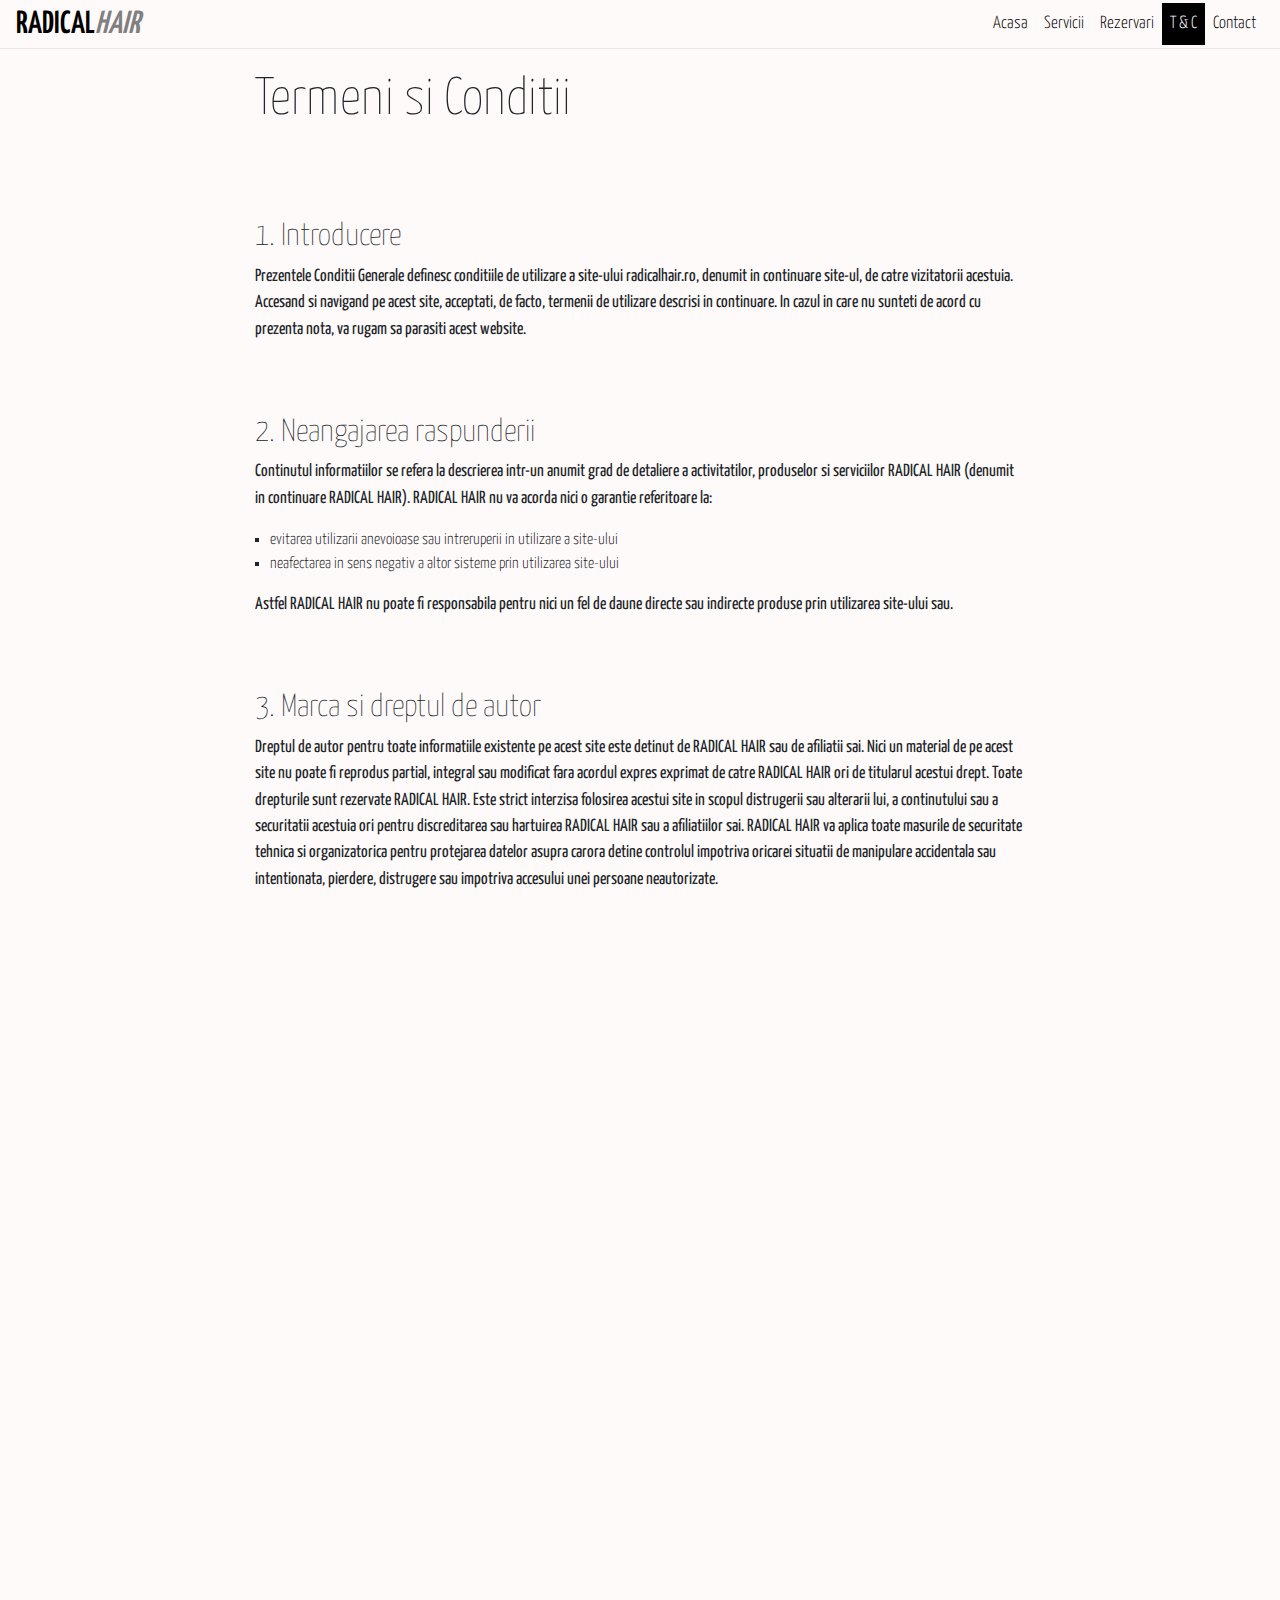
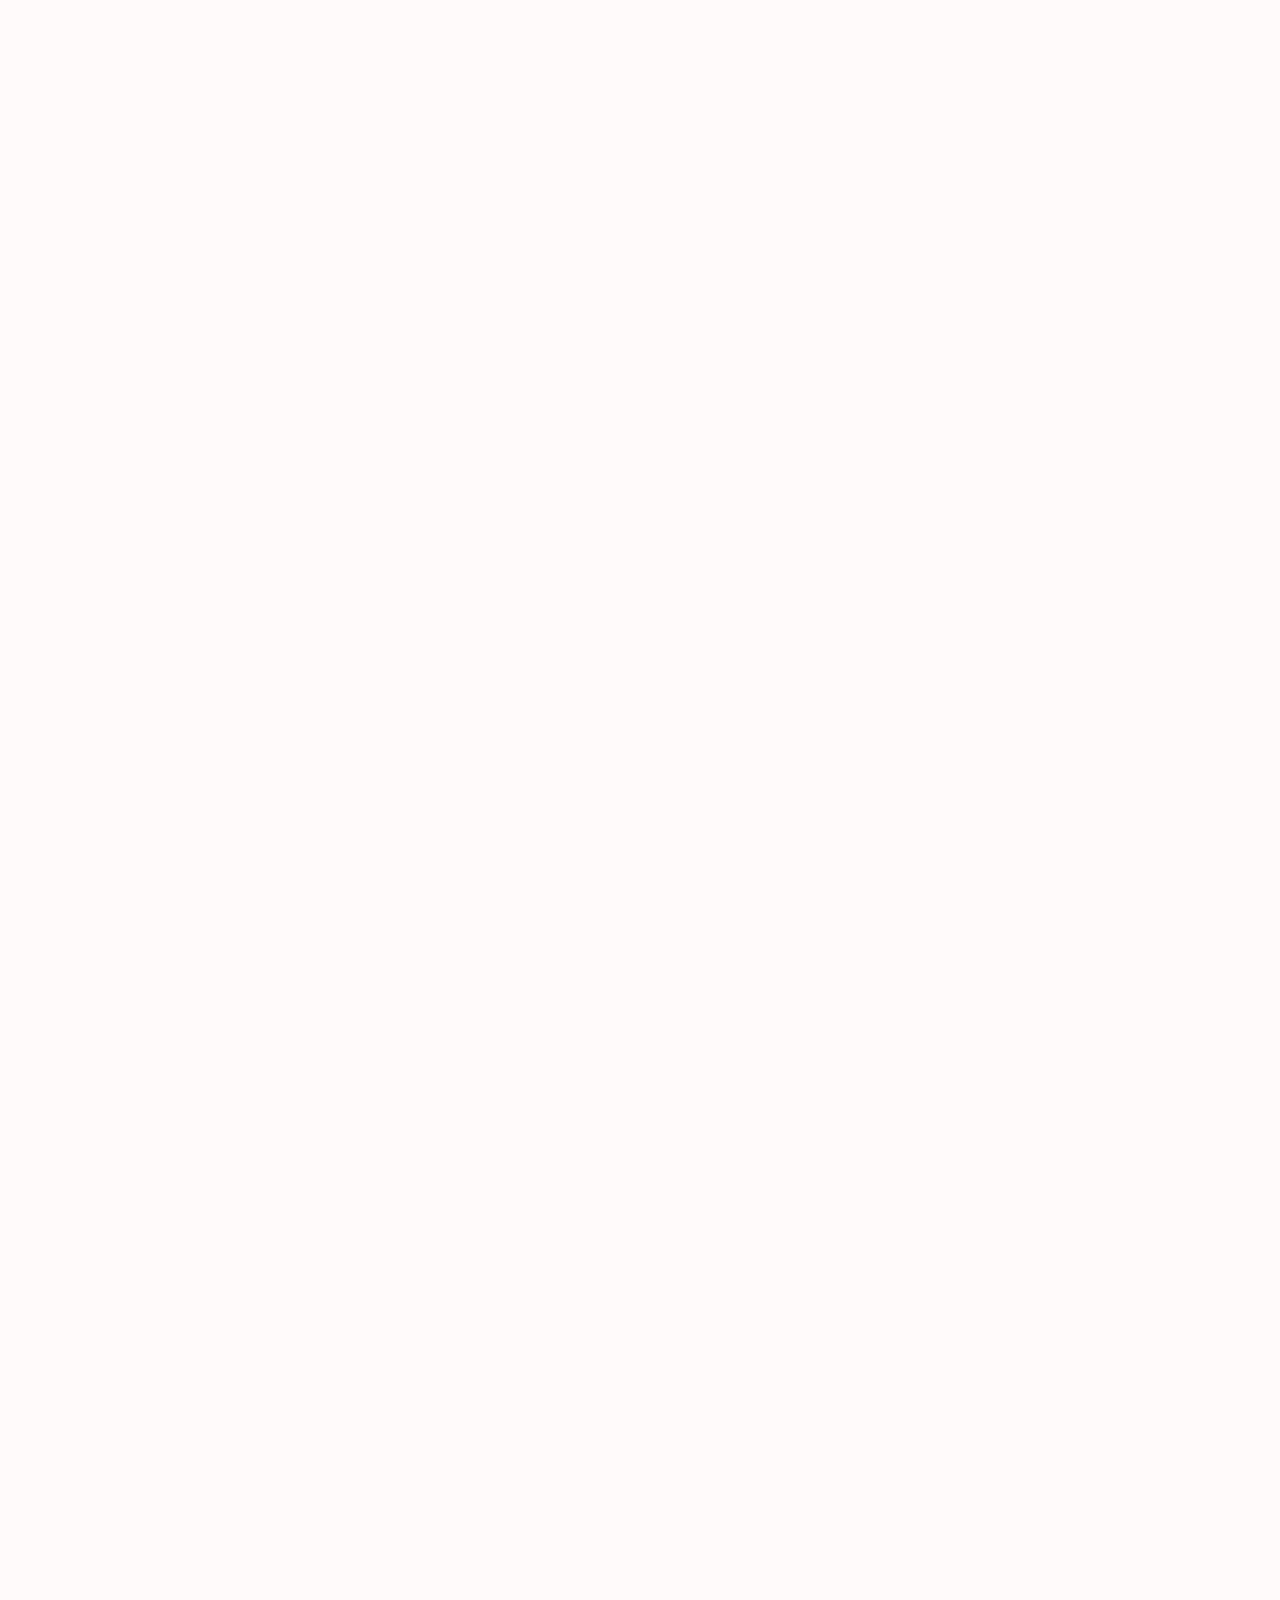
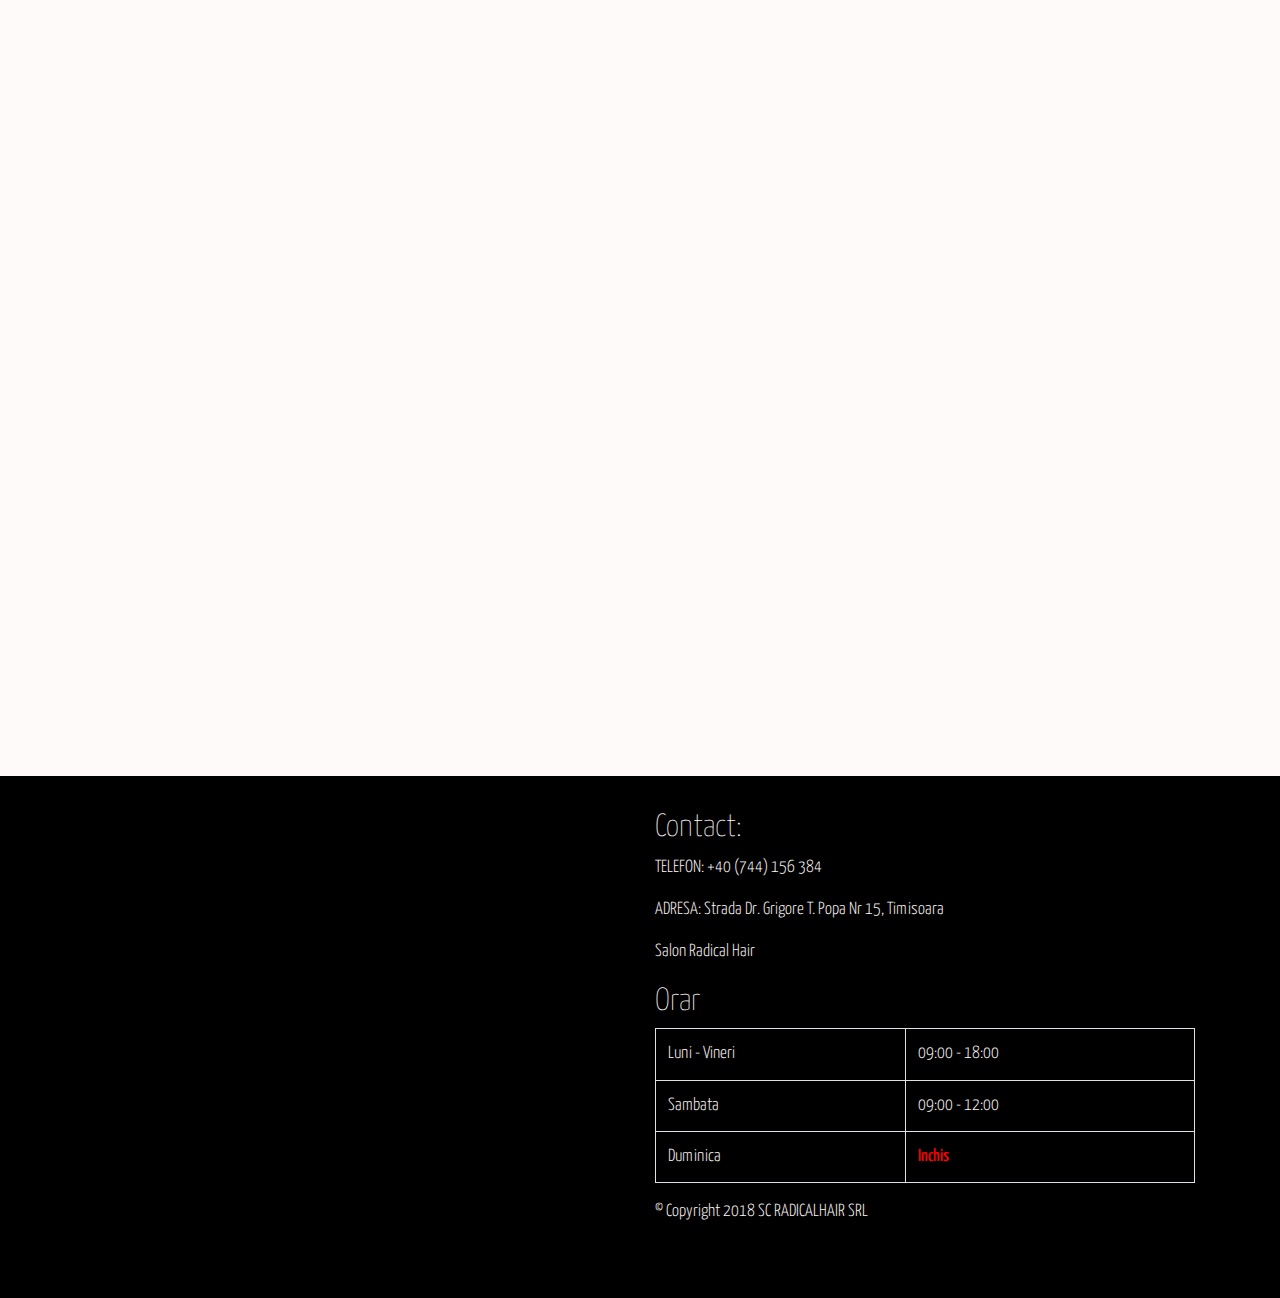
<file: pages/termeni.html>
<!doctype html>
<html lang="ro">

<head>

    <!-- Title -->
    <title>Termeni si conditii | Radicalhair.ro</title>
    <link rel="icon" href="../src/img/icons/faviconRH.ico" type="image/icon">
    <!-- SEO tags -->
    <meta name="description" content="Termeni si conditii">
    <meta property="fb:app_id" content="194832381205668">
    <meta property="article:publisher" content="https://www.facebook.com/otiungur/">
    <meta property="article:author" content="Otilia Ungur">
    <meta property="og:locale" content="ro_RO">
    <meta property="og:site_name" content="RadicalHair">
    <meta property="og:title" content="Termeni si conditii | radicalhair.ro">
    <meta property="og:description" content="Termeni si conditii">
    <meta name="cXenseParse:pageclass" content="frontpage">
    <meta name="cXenseParse:url" content="https://www.radicalhair.ro/termeni.html">

    <!-- Required meta tags -->
    <meta http-equiv="Content-Type" content="text/html; charset=utf-8">
    <meta http-equiv="X-UA-Compatible" content="IE=edge">
    <meta name="viewport" content="width=device-width, initial-scale=1, shrink-to-fit=no">

    <!-- Reset -->
    <link rel="stylesheet" href="../src/css/reset.css">

    <!-- Fonts -->
    <link href="https://fonts.googleapis.com/css?family=Yanone+Kaffeesatz:400,200,300" rel="stylesheet" type="text/css">

    <!-- Bootstrap CSS -->
    <link rel="stylesheet" href="https://maxcdn.bootstrapcdn.com/bootstrap/4.0.0/css/bootstrap.min.css" integrity="sha384-Gn5384xqQ1aoWXA+058RXPxPg6fy4IWvTNh0E263XmFcJlSAwiGgFAW/dAiS6JXm" crossorigin="anonymous">

    <!-- Animate CSS -->
    <link rel="stylesheet" href="../src/css/animate.css">

    <!-- Custom stylesheet -->
    <link rel="stylesheet" href="../src/css/style.css">

</head>

<body>

    <!-- Navigation -->
    <nav class="navbar navbar-expand-md navbar-dark">
        <a class="navbar-brand" href="../index.html"><span class="radical">RADICAL</span><span class="hair">HAIR</span></a>
        <button class="navbar-toggler" type="button" data-toggle="collapse" data-target="#collapsibleNavbar">
            <span class="navbar-toggler-icon"></span>
            </button>
        <div class="collapse navbar-collapse" id="collapsibleNavbar">
            <ul class="navbar-nav float-right">
                <li class="nav-item">
                    <a class="nav-link" href="../index.html">Acasa</a>
                </li>
                <li class="nav-item">
                    <a class="nav-link" href="./servicii.html">Servicii</a>
                </li>
                <li class="nav-item">
                    <a class="nav-link" href="./booking.html">Rezervari</a>
                </li>
                <li class="nav-item">
                    <a class="nav-link active" href="./termeni.html">T &amp; C</a>
                </li>
                <li class="nav-item">
                    <a class="nav-link" href="./contact.php">Contact</a>
                </li>
            </ul>
        </div>
    </nav>

    <!-- Terms and conditions -->
    <div class="terms-wrap">
        <h1>Termeni si Conditii</h1>
        <section class="terms js--wp-1">
            <h2>1. Introducere</h2>
            <p>
                Prezentele Conditii Generale definesc conditiile de utilizare a site-ului radicalhair.ro, denumit in continuare site-ul, de catre vizitatorii acestuia. Accesand si navigand pe acest site, acceptati, de facto, termenii de utilizare descrisi in continuare.
                In cazul in care nu sunteti de acord cu prezenta nota, va rugam sa parasiti acest website.
            </p>
        </section>

        <section class="terms js--wp-2 js--nav-scroll">
            <h2>2. Neangajarea raspunderii</h2>
            <p>
                Continutul informatiilor se refera la descrierea intr-un anumit grad de detaliere a activitatilor, produselor si serviciilor RADICAL HAIR (denumit in continuare RADICAL HAIR). RADICAL HAIR nu va acorda nici o garantie referitoare la:
            </p>
            <ul>
                <li>
                    evitarea utilizarii anevoioase sau intreruperii in utilizare a site-ului
                </li>
                <li>
                    neafectarea in sens negativ a altor sisteme prin utilizarea site-ului
                </li>
            </ul>
            <p>
                Astfel RADICAL HAIR nu poate fi responsabila pentru nici un fel de daune directe sau indirecte produse prin utilizarea site-ului sau.
            </p>
        </section>

        <section class="terms js--wp-3">
            <h2>3. Marca si dreptul de autor</h2>
            <p>
                Dreptul de autor pentru toate informatiile existente pe acest site este detinut de RADICAL HAIR sau de afiliatii sai. Nici un material de pe acest site nu poate fi reprodus partial, integral sau modificat fara acordul expres exprimat de catre RADICAL
                HAIR ori de titularul acestui drept. Toate drepturile sunt rezervate RADICAL HAIR. Este strict interzisa folosirea acestui site in scopul distrugerii sau alterarii lui, a continutului sau a securitatii acestuia ori pentru discreditarea
                sau hartuirea RADICAL HAIR sau a afiliatiilor sai. RADICAL HAIR va aplica toate masurile de securitate tehnica si organizatorica pentru protejarea datelor asupra carora detine controlul impotriva oricarei situatii de manipulare accidentala
                sau intentionata, pierdere, distrugere sau impotriva accesului unei persoane neautorizate.
            </p>
        </section>

        <section class="terms js--wp-4">
            <h2>4. Obiectivul continutului site-ului</h2>
            <p>
                Obiectivul continutului Site-ului este de a transmite informatii actualizate si exacte despre produsele si activitatea RADICAL HAIR. RADICAL HAIR nu poate garanta insa, ca prezentele pagini nu contin erori, si asigura ca depune toate diligentele pentru
                realizare unei informari corecte si remedierea eventualelor erori. Orice persoana care doreste sa-si procure unul din serviciile sau produsele prezentate in site este rugata sa contacteze RADICAL HAIR printr-unul din mijloacele de contact
                prezente pe acest Site, pentru a se informa atat asupra disponibilitatii serviciului sau produsului in cauza cat si asupra conditiilor contractuale, taxelor, tarifelor si informatiilor tehnice sau de alta natura.
            </p>
        </section>

        <section class="terms js--wp-5">
            <h2>5. Confidentialitate</h2>
            <p>
                Protectia informatiilor in cursul procesarii datelor dumneavoastra personale este o preocupare majora a RADICAL HAIR de aceea toate datele colectate in cursul vizitelor pe Site-ul nostru web sunt procesate conform prevederilor legale valabile in statul
                in care este intretinut acest site, respectiv Romania. Site-ul nostru web poate include legaturi cu alte site-uri al caror continut nu se afla sub controlul nostru, de aceea RADICAL HAIR nu isi asuma si nu poate accepta nici un fel de
                responsabilitate pentru continutul acestor site-uri web.<br><br> RADICAL HAIR se angajeaza sa nu dezvaluie nici o informatie cu privire la vizitele dumneavoastra pe acest site, exceptand situatiile legale. RADICAL HAIR
                nu va transmite nici unui tert datele dumneavoastra personale introduse de dumneavoastra pe site-ul www.radicalhair.ro conform prezentului document.
            </p>
        </section>

        <section class="terms js--wp-6">
            <h2>6. Colectarea si procesarea datelor cu caracter personal</h2>
            <p>
                Conform cerintelor Legii nr. 677/2001 pentru protectia persoanelor cu privire la prelucrarea datelor cu caracter personal si libera circulatie a acestor date, modificata si completata si ale Legii nr. 506/2004 privind prelucrarea datelor cu caracter personal
                si protectia vietii private in sectorul comunicatiilor electronice RADICAL HAIR are obligatia de a administra in conditii de siguranta si numai pentru scopurile specificate, datele personale pe care ni le furnizati despre dumneavoastra,
                un membru al familiei dumneavoastra ori o alta persoana. Scopul colectarii datelor este transmiterea de comunicatii electronice. Informatiile inregistrate sunt destinate exclusiv utilizarii de catre operator.<br><br> Conform
                Legii nr. 677/2001, beneficiati de dreptul de acces, de interventie asupra datelor, dreptul de a nu fi supus unei decizii individuale si dreptul de a va adresa justitiei. Totodata, aveti dreptul sa va opuneti prelucrarii datelor personale
                care va privesc si sa solicitati stergerea datelor. Pentru exercitarea acestor drepturi, va rugam sa trimiteti un e-mail catre departamentul de eMarketing (noutati@radicalhair.ro). De asemenea, va este recunoscut dreptul de a va adresa
                justitiei. Daca unele din datele despre dumneavoastra sunt incorecte, va rugam sa ne informati cat mai curand posibil.<br><br> Cand vizitati site-ul web al RADICAL HAIR serverul de web inregistreaza automat numele furnizorului dumneavoastra
                de servicii internet si site-ul web de pe care ne vizitati. Alte date personale vor fi memorate numai daca sunt oferite voluntar de dumneavoastra, de exemplu, in contextul unei inregistrari, al unui sondaj de opinie, concurs sau in cursul
                executarii unui contract.<br><br> Cand prin intermediul prezentului Site va sunt solicitate informatii, aceasta are ca scop identificarea dumneavoastra sau posibilitatea de a va contacta. Acest lucru este cu atat mai necesar in cazul folosirii
                aplicatiilor disponibile pe site.<br><br> Natura informatiilor solicitate se refera in special la date personale (nume, adresa, numere de telefon), adresa de e-mail, modul in care sunt utilizate sau intentioneaza sa fie utilizate produsele
                si/sau serviciile RADICAL HAIR dar poate include si alte informatii aflate in stransa legatura cu utilizarea serviciilor si/sau produselor solicitate.<br><br> Cu scopul de a raspunde mai bine nevoilor si intrebarilor utilizatorilor site-ului,
                informatiile solicitate prin intermediul acestui site vor face obiectul unei stocari si prelucrari electronice.
            </p>
        </section>

        <section class="terms js--wp-7">
            <h2>7. Utilizarea si dezvaluirea datelor personale si specificarea scopului</h2>
            <p>
                Datele dumneavoastra vor fi tratate in conformitate cu legislatia actuala privind Protectia Datelor cu Caracter Personal si vor fi utilizate de catre RADICAL HAIR in scop de analiza de marketing si administrare baza de date clienti (consumatori), inclusiv
                pentru asistenta clienti, precum si pentru a va putea informa despre noile produse si servicii ale companiei noastre. RADICAL HAIR se obliga ca datele personale sã nu fie difuzate catre terti beneficiari/utilizatori.
            </p>
        </section>

        <section class="terms js--wp-8">
            <h2>8. Informatii pentru utilizatori (vizitatori)</h2>
            <p>
                Ca utilizator (vizitator) aveti urmatoarele responsabilitati:
            </p>
            <ul>
                <li>
                    sa furnizati date adevarate, exacte si complete despre dumneavoastra, asa cum este cerut de formularul de inregistrare atunci cand este cazul
                </li>
                <li>
                    sa mentineti si innoiti, atunci cand situatia cere, datele de inregistrare pentru a fi adevarate, exacte si complete
                </li>
            </ul>
            <p>
                Totodata va asumati obligativitatea de a nu face urmatoarele:
            </p>
            <ul>
                <li>
                    sa publicati materiale care contin virusi sau alte programe cu intentia de a distruge acest sistem cat si orice sistem sau informatie
                </li>
                <li>
                    sa publicati material cu drept de autor, daca nu sunteti autorul sau daca nu aveti permisiunea autorului de a publica materialul respectiv
                </li>
                <li>
                    sa publicati materiale obscene, defaimatoare, de amenintare sau rauvoitoare fata de un alt utilizator, persoana fizica sau juridical, materiale ori informatii prohibite de prevederile legale in vigoare
                </li>
                <li>
                    sa publicati o imagine sau o afirmatie care contravine normelor legale in vigoare incidente
                </li>
            </ul>
            <p>
                In caz de nerespectare a acestor conditii, RADICAL HAIR si afiliatii sai se disociaza de autorul acestora, va sterge informatiile respective si poate actiona pe cale legala.
            </p>
        </section>

        <section class="terms js--wp-9">
            <h2>9. Informatiile oferite prin intermediul site-ului</h2>
            <p>
                Orice persoana care viziteaza Site-ul si care ii ofera date sau informatii cu caracter personal prin intermediul acestui site isi manifesta acordul in mod expres si neechivoc pentru urmatoarele:
            </p>
            <ul>
                <li>
                    prelucrarea acestor date si informatii personale de catre RADICAL HAIR in vederea efectuarii de studii de piata
                </li>
                <li>
                    transmiterii de materiale promotionale specifice operatiunilor de marketing direct
                </li>
                <li>
                    solutionarea de catre RADICAL HAIR a cererilor, intrebarilor si reclamatiilor adresate (a se vedea pagina "Contact" din site)
                </li>
                <li>
                    alte activitati intreprinse de RADICAL HAIR si permise de lege, ce nu fac obiectul unei aprobari din partea destinatarului
                </li>
            </ul>
        </section>

        <section class="terms js--wp-10">
            <h2>10. Informarea persoanelor vizate asupra drepturilor lor</h2>
            <p>
                Tuturor persoanelor care transmit catre site-ul www.radicalhair.ro datele lor personale le sunt garantate drepturile în conformitate cu Legea 677/2001, urmand a fi informati prin anuntul facut public de catre RADICAL HAIR prin acest sistem asupra drepturilor
                lor. La cererea scrisa a persoanelor a caror date sunt prelucrate sau urmeaza a fi prelucrate, datata si semnata, expediata pe adresa Timisoara, Str. Ionesco de la Brad bl. A56, se obliga:
            </p>
            <ul>
                <li>
                    sa ii confirme solicitantului daca prelucreaza sau nu date personale
                </li>
                <li>
                    sa rectifice, actualizeze, blocheze, stearga sau transforme in date anonime, in mod gratuit, datele a caror prelucrare nu este conforma dispozitiilor Legii nr. 677/2001 privind protectia persoanelor cu privire la prelucrarea datelor cu caracter personal
                    si libera circulatie a acestor date
                </li>
                <li>
                    sa inceteze prelucrarea datelor personale ale solicitantului
                </li>
            </ul>
            <p>
                Pe langa termenii si conditiile care sunt reglementate in politica site-ului, dumneavoastra intelegeti si acceptati faptul ca RADICAL HAIR poate culege si pastra date despre persoanele care viziteaza acest site. Aveti dreptul de a ne cere sa stergem informatiile
                referitoare la persoana dumneavoastra contactandu-ne la adresa: office[at]radical.ro.
            </p>
        </section>

        <section class="terms js--wp-11">
            <h2>
                11. Modificari ale politicii de confidentialitate
            </h2>
            <p>
                Modificari ale prezentei politici de confidentialitate ce vor aparea pe parcurs vor fi publicate in aceasta pagina web fara a va informa anterior. "Termenii si Conditiile" constituie, in intregime, un acord incheiat intre dumneavoastra si RADICAL HAIR
                in privinta utilizarii site-ului www.radicalhair.ro. RADICAL HAIR isi rezerva dreptul de a revizui si aduce la zi aceste reguli in orice moment, fara o anuntare sau o acceptare prealabila a utilizatorilor.
                <br><br> Daca aveti intrebari cu privire la informatiile cuprinse in aceasta pagina va rugam sa ne scrieti la adresa office[at]radicalhair.ro.
            </p>
        </section>
    </div>

    <!-- Footer Section -->
    <footer>
        <div class="container">
            <div class="row">
                <div class="col-xs-12 col-sm-12 col-md-6 col-lg-6 map">
                    <iframe id="map" src="https://www.google.com/maps/embed/v1/place?q=place_id:ChIJcznwW7tnRUcRYM_PcCeWolI&key=AIzaSyC_HHMaB8iF1LSnMUPs3ogB1ZT_Vrapdyw" allowfullscreen></iframe>
                </div>
                <div class="col-xs-12 col-sm-12 col-md-6 col-lg-6">
                    <div>
                        <h2 class="animatedslow infinite pulse">Contact:</h2>
                        <p>TELEFON: +40 (744) 156 384</p>
                        <P>ADRESA: Strada Dr. Grigore T. Popa Nr 15, Timisoara</P>
                        <p>Salon Radical Hair</p>
                    </div>
                    <div>
                        <h2>Orar</h2>
                        <table class="table table-bordered table-striped">
                            <tbody>
                                <tr>
                                    <td>Luni - Vineri</td>
                                    <td>09:00 - 18:00</td>
                                </tr>
                                <tr>
                                    <td>Sambata</td>
                                    <td>09:00 - 12:00</td>
                                </tr>
                                <tr>
                                    <td>Duminica</td>
                                    <td><span class="red">Inchis</span></td>
                                </tr>
                            </tbody>
                        </table>
                        <p>&copy; Copyright 2018 SC RADICALHAIR SRL</p>
                    </div>
                </div>
            </div>
        </div>
    </footer>

    <!-- Scroll Up Buton -->
    <a href="#" class="scrollup"></a>

    <!-- jQuery first, then Popper.js, then Bootstrap JS -->
    <script src="https://code.jquery.com/jquery-3.2.1.min.js"></script>
    <script src="https://cdnjs.cloudflare.com/ajax/libs/popper.js/1.12.9/umd/popper.min.js" integrity="sha384-ApNbgh9B+Y1QKtv3Rn7W3mgPxhU9K/ScQsAP7hUibX39j7fakFPskvXusvfa0b4Q" crossorigin="anonymous"></script>
    <script src="https://maxcdn.bootstrapcdn.com/bootstrap/4.0.0/js/bootstrap.min.js" integrity="sha384-JZR6Spejh4U02d8jOt6vLEHfe/JQGiRRSQQxSfFWpi1MquVdAyjUar5+76PVCmYl" crossorigin="anonymous"></script>
    <!-- Jquery plugins -->
    <!-- waypoint for scrolling effects -->
    <script type="text/javascript" src="../src/javascript/jquery.waypoints.min.js"></script>
    <!-- JavaScript -->
    <script type="text/javascript" src="../src/javascript/index.js"></script>

    <!-- Google analytics -->
    <!-- Global site tag (gtag.js) - Google Analytics -->
    <script async src="https://www.googletagmanager.com/gtag/js?id=UA-122325580-1"></script>
    <script>
        window.dataLayer = window.dataLayer || [];

        function gtag() {
            dataLayer.push(arguments);
        }
        gtag('js', new Date());

        gtag('config', 'UA-122325580-1');
    </script>
</body>

</html>
</file>
<file: src/css/style.css>
/*Global styling*/

body {
    font-family: 'Yanone Kaffeesatz', sans-serif;
    font-size: 15px;
    margin: 0;
    padding: 0;
    background-color: snow;
}

h1,
h2,
h3,
h4,
h5,
h6 {
    font-weight: 200;
}

h1 {
    font-size: 3.3rem;
    padding-bottom: 15px;
}

p,
article,
th,
td,
a,
li,
.btn-custom {
    font-size: 1.1rem;
    font-weight: 300;
}

section,
footer {
    margin-top: 70px;
}

.red {
    color: red;
    font-weight: 500;
}

.note {
    font-style: italic;
    font-size: 1rem;
}

.button-wrapper {
    margin: 2px 0;
}

.btn-custom {
    background-color: black;
    color: snow;
    border: 1px solid black;
    border-radius: 0;
    width: 100%;
}

.btn-custom:hover,
.btn:hover,
.btn a:hover {
    color: black !important;
    background-color: snow;
    border: 1px solid #e7e7e7;
}

.btn:focus {
    box-shadow: none;
}


/*Header section*/

header {
    width: 100%;
}

.navbar-brand {
    font-weight: 600;
    font-size: 2rem;
}

.radical {
    color: black;
}

.hair {
    color: grey;
    font-style: italic;
}

.navbar {
    background-color: snow !important;
    color: black !important;
    padding: 0 1rem;
}

.navbar-brand {
    padding: 0;
}

.navbar-toggler {
    padding: 0 .75rem;
}

.centered {
    margin: auto;
}

.nav-link {
    color: black !important;
}

.navbar-collapse {
    justify-content: flex-end;
}

nav {
    border-bottom: 1px solid #e7e7e7;
}

.nav-link:hover {
    background-color: black;
    color: snow !important;
    transition: color .15s ease-in-out, background-color .15s ease-in-out, border-color .15s ease-in-out, box-shadow .15s ease-in-out;
}

.nav-link:active {
    font-weight: 600;
}

.active {
    background-color: black;
    color: snow !important;
}

.logo {
    width: 120px;
    height: 46px
}

@media only screen and (max-width: 780px) {
    .radical {
        color: snow;
    }
    .navbar {
        background-color: black !important;
    }
    .nav-link {
        color: snow !important;
    }
    .nav-link:hover {
        color: black !important;
        transition: color .15s ease-in-out, background-color .15s ease-in-out, border-color .15s ease-in-out, box-shadow .15s ease-in-out;
    }
    .active {
        background-color: snow;
        color: black !important;
    }
    .navbar ul a {
        font-size: 1.3rem;
    }
    .float-right {
        text-align: center;
        float: none !important;
    }
}


/* Salon description  */

#slider-presentation {
    margin-top: 0;
}

.presentation h1 {
    text-align: center;
}

.presentation {
    display: flex;
    margin: 0 auto;
}

.presentation-title {
    background-color: snow;
    opacity: 0.9;
    width: 30%;
    margin-top: -120px;
    padding: 30px 30px 0 30px;
}

.presentation h1 {
    width: auto;
    font-size: 5rem;
    padding: 0;
    margin: 0;
}

.presentation h4 {
    padding: 30px 15px 0 15px;
}


/* salon pictures */

#salon-pictures img {
    width: 100%;
}

.salon-img {
    width: 50%;
}

.salon-img-container {
    width: 50%;
}


/* Meet the team section */

#meet-the-team .card {
    margin: 0 0.4rem;
}

.team-cards {
    padding: 0px;
}

.team-text {
    padding: 0 15px;
}

.team-text h4 {
    padding-bottom: 15px;
}

.card-title {
    font-weight: 300;
}

.team-cards {
    display: flex;
    justify-content: space-evenly;
}


/* Products brand section */

.brand-wrap {
    min-height: 200px;
    display: flex;
    justify-content: space-between;
    align-items: center;
}

.brand {
    max-width: 250px;
    max-height: 200px;
}

.brand img {
    width: 100%;
}

.brand-container {
    background: red;
    /* For browsers that do not support gradients */
    background: linear-gradient(to right, red, orange, yellow);
}

.brand-wrapper {
    width: 100%;
    height: 200;
    background: red;
    /* For browsers that do not support gradients */
    background: linear-gradient(to right, red, orange, yellow);
}


/* Offers section */

#offers h1 {
    padding-left: 15px;
}

#offers .offer-container {
    background: black;
}

#offer {
    width: 100%;
    padding: 0;
}

.offer-wrapper {
    width: 100%;
    height: 300px;
    display: flex;
    text-align: center;
}

.offer-img {
    width: 25%;
}

.offer-img img {
    height: 100% !important;
}

.card {
    width: 75%;
    border: none;
    background-color: black;
    color: snow;
    border-radius: 0;
    margin: 0;
}

.card h2,
.card p {
    padding: 1rem;
    margin: 1.5rem 0;
}

.card h2 {
    color: red;
    font-weight: 600;
}

#carousel-inner-offer {
    height: 300px;
}


/* Footer section */

footer {
    background-color: black;
    padding-top: 2rem;
    color: snow;
}

#map {
    width: 100%;
    height: 450px;
    border: 0;
}

.map {
    margin-bottom: 2rem;
}


/**
* Responsive
**/


/* xl screens*/

@media only screen and (min-width: 1450px) {
    /* carousel*/
    .carousel-inner img {
        min-width: 100%;
        height: 750px;
    }
    .carousel-inner {
        height: 750px;
    }
    /* Offers */
    .card {
        width: 75%;
    }
    .offer-img {
        width: 25%;
    }
}


/* large screen */

@media only screen and (min-width: 1025px) and (max-width: 1449px) {
    /* carousel*/
    .carousel-inner img {
        min-width: 100%;
        height: 580px;
    }
    .carousel-inner {
        height: 580px;
    }
    /* presentation */
    .presentation h1 {
        font-size: 3rem;
    }
    /* Offers */
    .card {
        width: 75%;
    }
    .offer-img {
        width: 25%;
    }
}


/* large tablet or small laptop screen */

@media only screen and (min-width: 780px) and (max-width: 1024px) {
    /* carousel*/
    .carousel-inner {
        width: 100%;
        height: 500px;
    }
    .carousel-inner img {
        min-width: 100%;
        height: 500px;
    }
    .presentation h1 {
        font-size: 3rem;
    }
    /* Offers */
    .card {
        width: 70%;
    }
    .offer-img {
        width: 30%;
    }
}


/* max tablet size */

@media only screen and (max-width: 779px) {
    /* carousel*/
    .carousel-inner {
        height: 320px;
    }
    .carousel-inner img {
        min-width: 100%;
        height: 320px;
    }
    .carousel-inner h3 {
        display: none;
    }
    /* presentation */
    .presentation {
        display: block
    }
    .presentation-title {
        margin-top: 0;
        width: 100%;
        padding: 20px 10px 10px 10px;
    }
    .presentation h1 {
        font-size: 3rem;
    }
    .presentation h4 {
        padding: 15px 15px 0 15px;
        margin-bottom: -15px;
    }
    /* Salon pictures */
    .salon-img,
    .salon-img-container {
        width: 100%;
    }
    /* Offers */
    .card {
        width: 100%;
    }
    .offer-img {
        display: none;
    }
}

@media only screen and (max-width: 767px) {
    /* Contact Page */
    .contact-split {
        width: 100% !important;
    }
}


/* small devices */

@media only screen and (min-width: 590px) {
    .toggle-view-phone {
        display: none;
    }
}

@media only screen and (max-width: 589px) {
    /* carousel*/
    .carousel-inner {
        height: 220px;
    }
    .carousel-inner img {
        min-width: 100%;
        height: 220px;
    }
    /* presentation */
    .presentation {
        padding: 0;
    }
    .presentation-title {
        padding-left: 15px;
        padding-right: 15px;
    }
    /* booking */
    .toggle-view-tablet {
        display: none;
    }
}


/*********************************************************************************************
 TERMS PAGE STYLE
 *********************************************************************************************/

.terms-wrap {
    max-width: 800px;
    padding: 0 15px;
    margin: 0 auto;
}

.terms,
.terms li {
    font-size: 1rem;
    font-family: 'Yanone Kaffeesatz', sans-serif;
    list-style-type: square;
}

.terms p {
    font-weight: 400;
}

.terms ul {
    padding-left: 15px;
}

.terms-wrap h1 {
    padding-top: 20px;
}


/*********************************************************************************************
 CONTACT PAGE STYLE
 *********************************************************************************************/

.contact-split {
    width: 50%;
    padding: 0 15px;
}

.contact-wrap {
    max-width: 450px;
    margin: 0 auto;
}

.form-row {
    padding: 0.5rem 0;
    margin: 0;
    display: flex;
    flex-direction: column;
}

.contact-form {
    font-size: 1.3rem;
    font-weight: 300;
}

#form h1 {
    padding: 15px 0 0 0;
}

#contact label {
    padding-right: 1rem;
}

#contact input,
#contact textarea,
#contact select {
    font-weight: 300;
    font-size: 1.1rem;
}

#contact option,
#contact select {
    background-color: black;
    color: snow;
}

#contact select:hover {
    background-color: snow;
    color: black;
}

#contact select.decorated option:hover {
    background-color: snow;
    color: black;
}

#message {
    min-height: 200px;
}

input:focus,
textarea:focus,
select:focus,
option:focus {
    outline: none;
    border-color: black;
}


/*********************************************************************************************
    Services and prices PAGE
 *********************************************************************************************/

thead {
    background-color: black;
    color: snow;
}

.thead tr:nth-child(1) {
    max-width: 400px;
}

#booking-btn-services-bottom {
    margin-bottom: -122px;
}


/*********************************************************************************************
    Booking/Calendar/Rezervari Page
 *********************************************************************************************/

.calendar-iframe {
    margin: auto;
    width: 100%;
    height: 600px;
    border-width: 0;
    padding: 15px;
}

#booking-details ul li {
    list-style: square;
    line-height: 2.5rem;
}

#booking-details ul {
    margin-left: 15px;
}


/*********************************************************************************************
    Scroll Up Button
 *********************************************************************************************/

.scrollup {
    z-index: 50;
    width: 46px;
    height: 46px;
    position: fixed;
    bottom: 100px;
    color: white;
    text-indent: -9999px;
    right: 30px;
    display: none;
    background: url(../img/scroll-top-arrow.png) no-repeat 7px 7px;
    background-color: black;
    border: 1px solid white;
    transition: linear .2s all;
    -webkit-transition: linear .2s all;
    -moz-transition: linear .2s all;
    -ms-transition: linear .2s all;
    -o-transition: linear .2s all;
}

.scrollup:hover {
    background-position: 7px -22px;
    background-color: white;
    border: 1px solid black;
}


/*********************************************************************************************
    Animations
 *********************************************************************************************/

.js--wp-1,
.js--wp-2,
.js--wp-3,
.js--wp-4,
.js--wp-5,
.js--wp-6,
.js--wp-7,
.js--wp-8,
.js--wp-9,
.js--wp-10,
.js--wp-11 {
    opacity: 0;
    animation-duration: 1s;
}

.js--wp-1.animated,
.js--wp-2.animated,
.js--wp-3.animated,
.js--wp-4.animated,
.js--wp-5.animated,
.js--wp-6.animated,
.js--wp-7.animated,
.js--wp-8.animated,
.js--wp-9.animated,
.js--wp-10.animated,
.js--wp-11.animated {
    opacity: 1;
}
</file>
